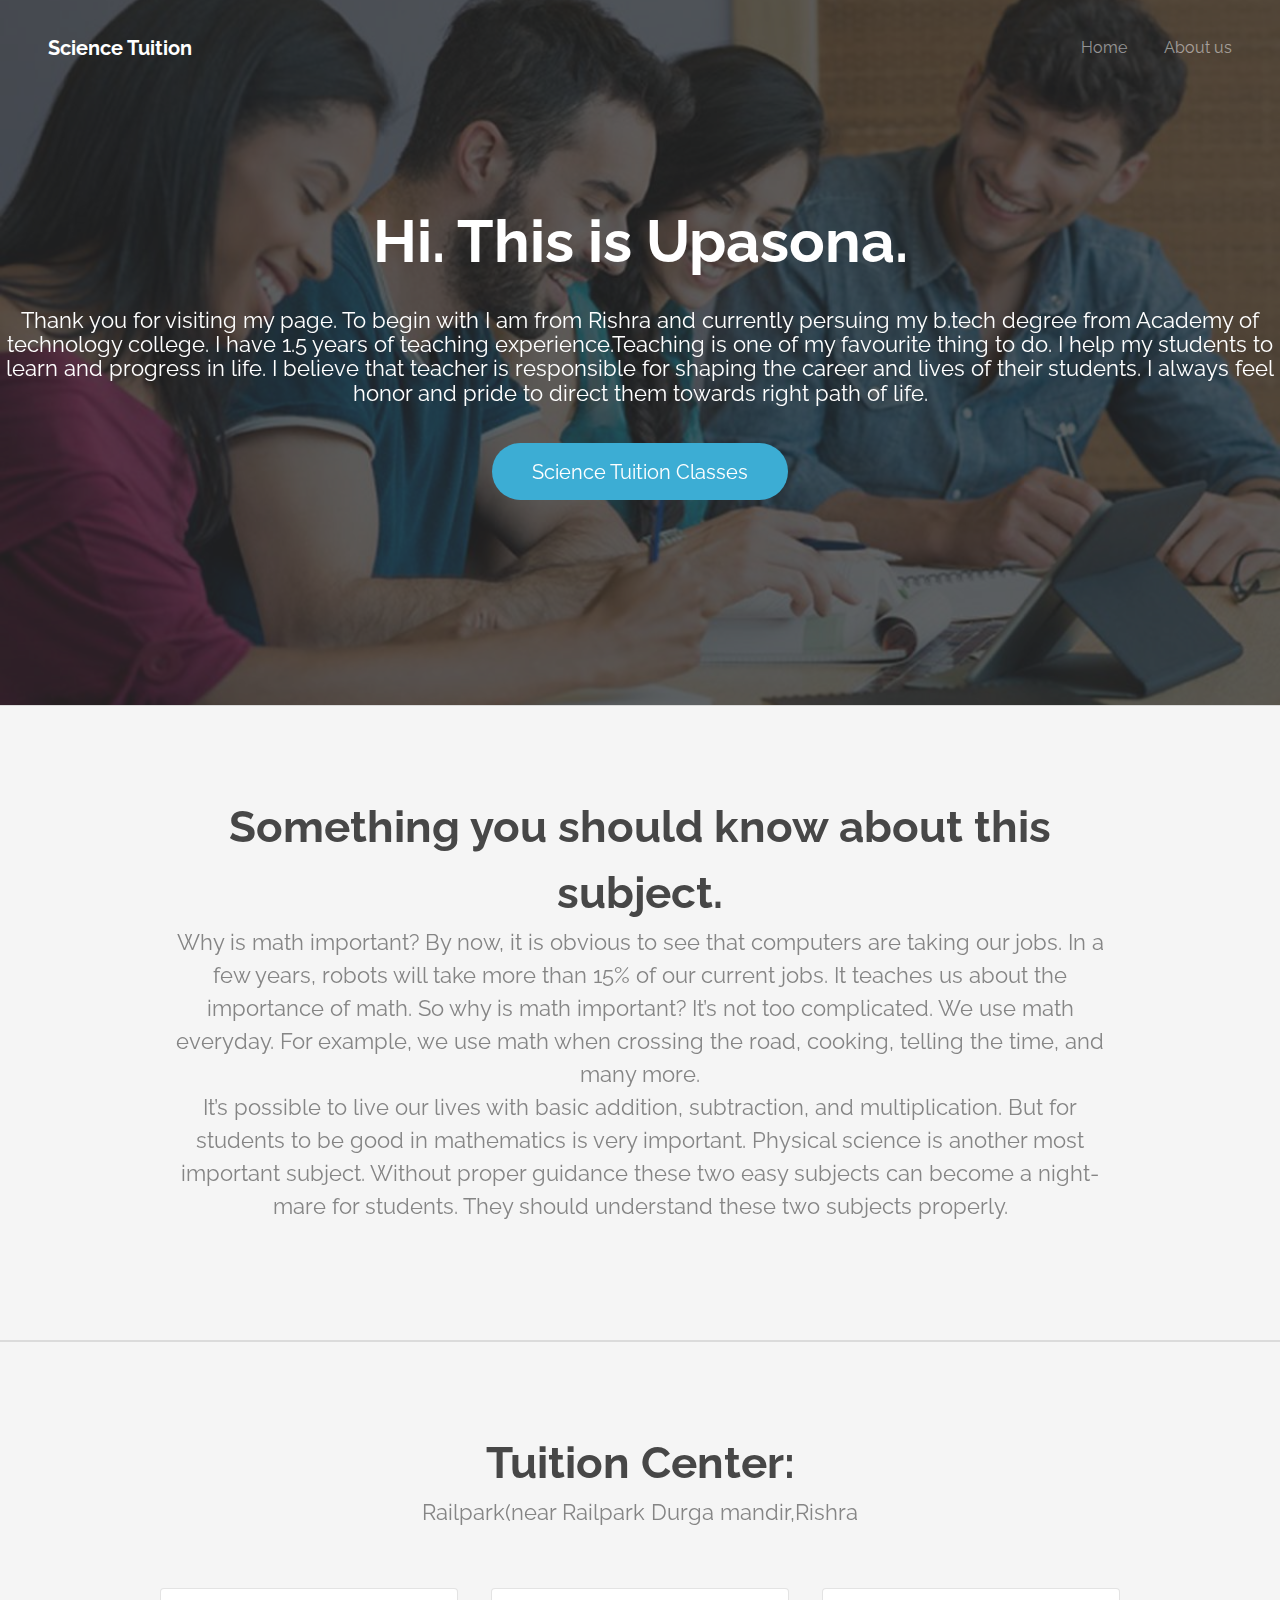
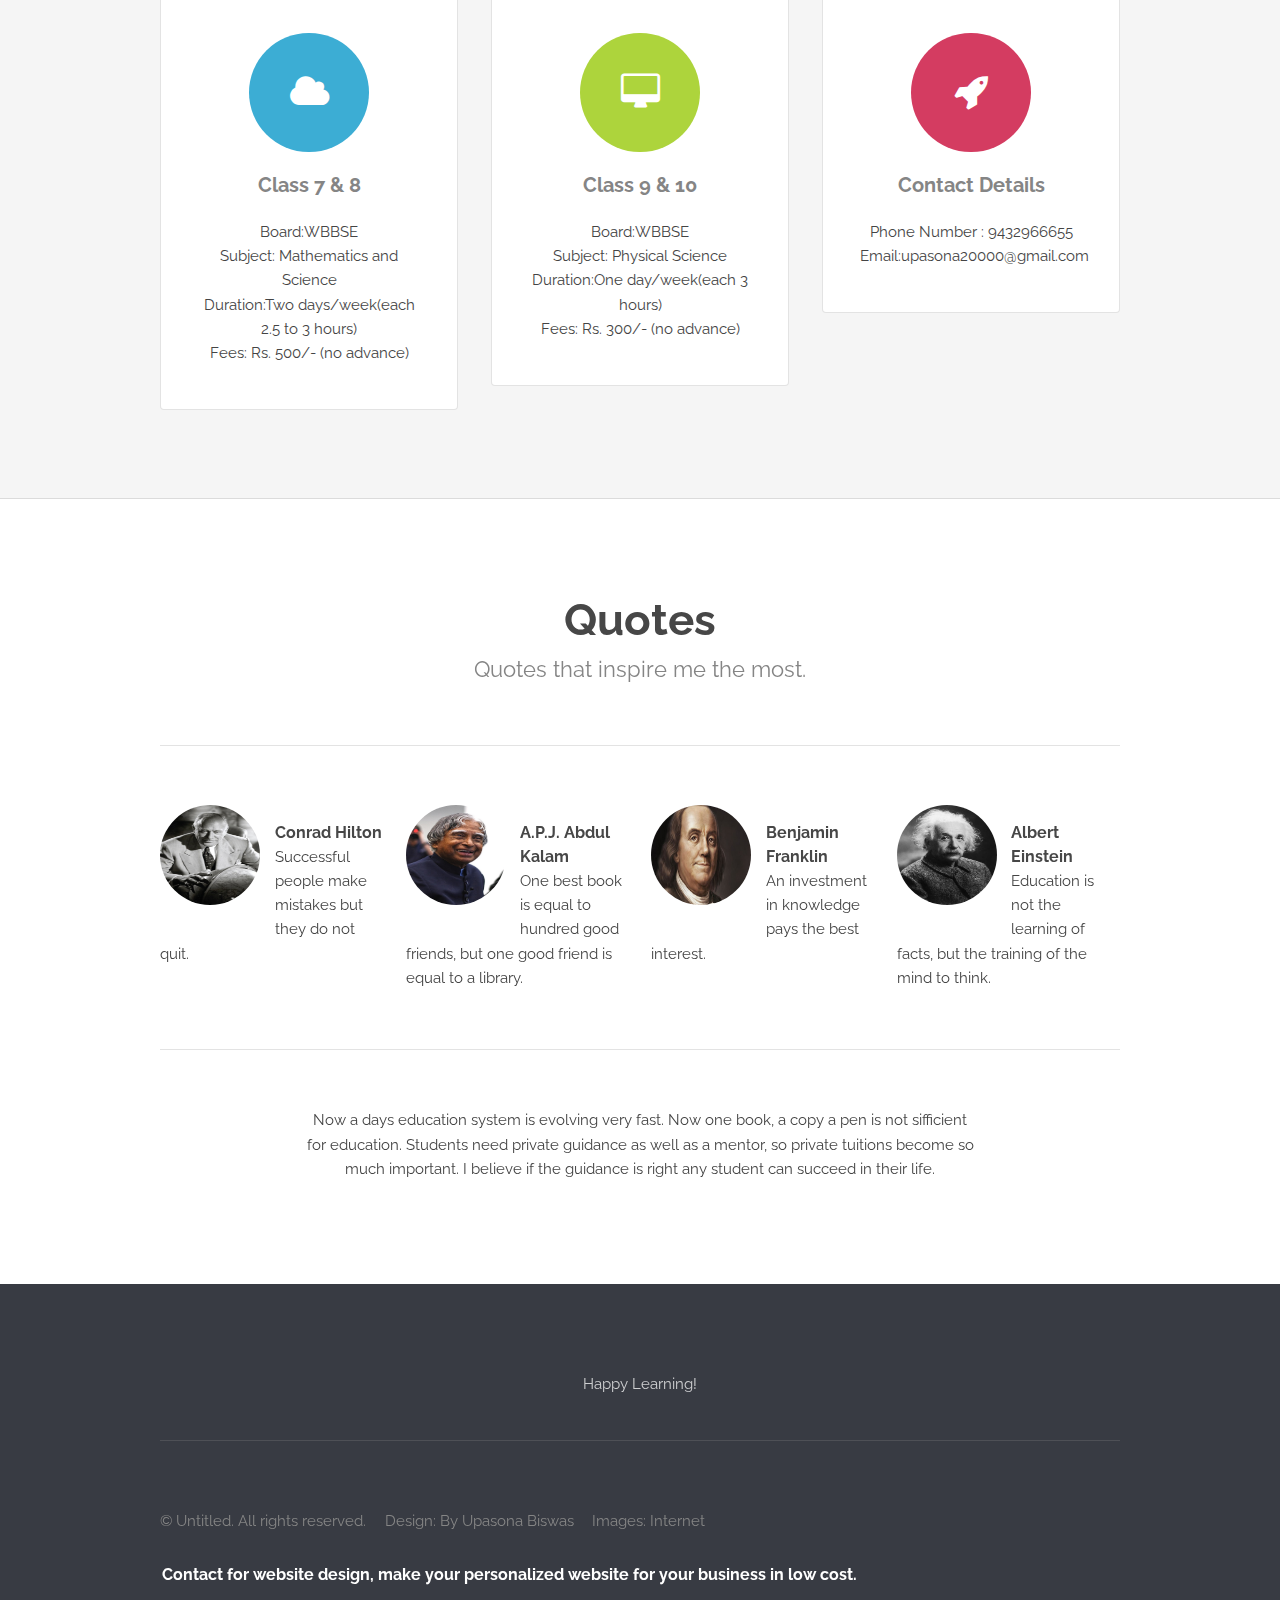
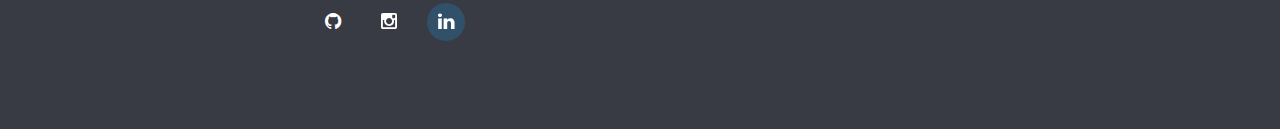
<file: mytuition/index.html>
<!DOCTYPE html>
<html lang="en">
	<head>
		<meta charset="UTF-8">
		<title>Index - mytuition</title>
		<meta http-equiv="content-type" content="text/html; charset=utf-8" />
		<meta name="description" content="" />
		<meta name="keywords" content="" />
		<!--[if lte IE 8]><script src="js/html5shiv.js"></script><![endif]-->
		<script src="js/jquery.min.js"></script>
		<script src="js/skel.min.js"></script>
		<script src="js/skel-layers.min.js"></script>
		<script src="js/init.js"></script>
		<noscript>
			<link rel="stylesheet" href="css/skel.css" />
			<link rel="stylesheet" href="css/style.css" />
			<link rel="stylesheet" href="css/style-xlarge.css" />
		</noscript>
	</head>
	<body class="landing">

		<!-- Header -->
			<header id="header">
				<h1><a href="index.html">Science Tuition</a></h1>
				<nav id="nav">
					<ul>
						<li><a href="index.html">Home</a></li>
						<li><a href="generic.html">About us</a></li>
					</ul>
				</nav>
			</header>

		<!-- Banner -->
			<section id="banner">
				<h2>Hi. This is Upasona.</h2>
				<p> Thank you for visiting my page. To begin with I am from Rishra and currently persuing my b.tech degree from Academy of technology college. I have 1.5 years of teaching experience.Teaching is one of my favourite thing to do. I help my students to learn and progress in life. I believe that teacher is responsible for shaping the career and lives of their students. I always feel honor and pride to direct them towards right path of life.</p>
				<ul class="actions">
					<li>
						<a href="#" class="button big">Science Tuition Classes</a>
					</li>
				</ul>
			</section>


			<section id="one" class="wrapper style1 special">
				<div class="container">
					<header class="major">
						<h2>Something you should know about this subject.</h2>
						<p>Why is math important? By now, it is obvious to see that computers are taking our jobs. In a few years, robots will take more than 15% of our current jobs. It teaches us about the importance of math. So why is math important? It’s not too complicated. We use math everyday. For example, we use math when crossing the road, cooking, telling the time, and many more.<br>It’s possible to live our lives with basic addition, subtraction, and multiplication. But for students to be good in mathematics is very important. Physical science is another most important subject. Without proper guidance these two easy subjects can become a night-mare for students. They should understand these two subjects properly.</p>
					</header>
				</div>
			</section>

		<!-- One -->


			<section id="one" class="wrapper style1 special">
				<div class="container">
					<header class="major">
						<h2>Tuition Center:</h2>
						<p> Railpark(near Railpark Durga mandir,Rishra </p>
					</header>
					<div class="row 150%">
						<div class="4u 12u$(medium)">
							<section class="box">
								<i class="icon big rounded color1 fa-cloud"></i>
								<h3>Class 7 & 8</h3>
								<p>Board:WBBSE<br>Subject: Mathematics and Science<br>Duration:Two days/week(each 2.5 to 3 hours)<br> Fees: Rs. 500/- (no advance)</p>
							</section>
						</div>
						<div class="4u 12u$(medium)">
							<section class="box">
								<i class="icon big rounded color9 fa-desktop"></i>
								<h3>Class 9 & 10</h3>
								<p>Board:WBBSE<br>Subject: Physical Science<br>Duration:One day/week(each 3 hours)<br> Fees: Rs. 300/- (no advance)</p>
							</section>
						</div>
						<div class="4u$ 12u$(medium)">
							<section class="box">
								<i class="icon big rounded color6 fa-rocket"></i>
								<h3>Contact Details</h3>
								<p>Phone Number : 9432966655<br>Email:upasona20000@gmail.com</p>
							</section>
						</div>
					</div>
				</div>
			</section>

		<!-- Two -->
			<section id="two" class="wrapper style2 special">
				<div class="container">
					<header class="major">
						<h2>Quotes</h2>
						<p>Quotes that inspire me the most.</p>
					</header>
					<section class="profiles">
						<div class="row">
							<section class="3u 6u(medium) 12u$(xsmall) profile">
								<img src="images/profile_placeholder1.jpg" height="100" width="100" alt="" />
								<h4>Conrad Hilton</h4>
								<p>Successful people make mistakes but they do not quit.</p>
							</section>
							<section class="3u 6u$(medium) 12u$(xsmall) profile">
								<img src="images/profile_placeholder2.jpg" height="100" width="100" alt="" />
								<h4>A.P.J. Abdul Kalam</h4>
								<p>One best book is equal to hundred good friends, but one good friend is equal to a library.</p>
							</section>
							<section class="3u 6u(medium) 12u$(xsmall) profile">
								<img src="images/profile_placeholder3.jpg" height="100" width="100" alt="" />
								<h4>Benjamin Franklin</h4>
								<p>An investment in knowledge pays the best interest.</p>
							</section>
							<section class="3u$ 6u$(medium) 12u$(xsmall) profile">
								<img src="images/profile_placeholder4.jpg" height="100" width="100" alt="" />
								<h4>Albert Einstein</h4>
								<p>Education is not the learning of facts, but the training of the mind to think.</p>
							</section>
						</div>
					</section>
					<footer>
						<p>Now a days education system is evolving very fast. Now one book, a copy a pen is not sifficient for education. Students need private guidance as well as a mentor, so private tuitions become so much important. I believe if the guidance is right any student can succeed in their life.</p>
					</footer>
				</div>
			</section>

		<!-- Three 
			<section id="three" class="wrapper style3 special">
				<div class="container">
					<header class="major">
						<h2>Consectetur adipisicing elit</h2>
						<p>Lorem ipsum dolor sit amet. Delectus consequatur, similique quia!</p>
					</header>
				</div>
				<div class="container 50%">
					<form action="#" method="post">
						<div class="row uniform">
							<div class="6u 12u$(small)">
								<input name="name" id="name" value="" placeholder="Name" type="text">
							</div>
							<div class="6u$ 12u$(small)">
								<input name="email" id="email" value="" placeholder="Email" type="email">
							</div>
							<div class="12u$">
								<textarea name="message" id="message" placeholder="Message" rows="6"></textarea>
							</div>
							<div class="12u$">
								<ul class="actions">
									<li><input value="Send Message" class="special big" type="submit"></li>
								</ul>
							</div>
						</div>
					</form>
				</div>
			</section> -->

		<!-- Footer -->
			<footer id="footer">
				<div class="container">
					<section class="links">
						<p style="text-align: center;">Happy Learning!</p>
					<!--	<div class="row">
							<section class="3u 6u(medium) 12u$(small)">
								<h3>Lorem ipsum dolor</h3>
								<ul class="unstyled">
									<li><a href="#">Lorem ipsum dolor sit</a></li>
									<li><a href="#">Nesciunt itaque, alias possimus</a></li>
									<li><a href="#">Optio rerum beatae autem</a></li>
									<li><a href="#">Nostrum nemo dolorum facilis</a></li>
									<li><a href="#">Quo fugit dolor totam</a></li>
								</ul>
							</section>
							<section class="3u 6u$(medium) 12u$(small)">
								<h3>Culpa quia, nesciunt</h3>
								<ul class="unstyled">
									<li><a href="#">Lorem ipsum dolor sit</a></li>
									<li><a href="#">Reiciendis dicta laboriosam enim</a></li>
									<li><a href="#">Corporis, non aut rerum</a></li>
									<li><a href="#">Laboriosam nulla voluptas, harum</a></li>
									<li><a href="#">Facere eligendi, inventore dolor</a></li>
								</ul>
							</section>
							<section class="3u 6u(medium) 12u$(small)">
								<h3>Neque, dolore, facere</h3>
								<ul class="unstyled">
									<li><a href="#">Lorem ipsum dolor sit</a></li>
									<li><a href="#">Distinctio, inventore quidem nesciunt</a></li>
									<li><a href="#">Explicabo inventore itaque autem</a></li>
									<li><a href="#">Aperiam harum, sint quibusdam</a></li>
									<li><a href="#">Labore excepturi assumenda</a></li>
								</ul>
							</section>
							<section class="3u$ 6u$(medium) 12u$(small)">
								<h3>Illum, tempori, saepe</h3>
								<ul class="unstyled">
									<li><a href="#">Lorem ipsum dolor sit</a></li>
									<li><a href="#">Recusandae, culpa necessita nam</a></li>
									<li><a href="#">Cupiditate, debitis adipisci blandi</a></li>
									<li><a href="#">Tempore nam, enim quia</a></li>
									<li><a href="#">Explicabo molestiae dolor labore</a></li>
								</ul>
							</section>
						</div>  -->
					</section>
					<div class="row">
						<div class="8u 12u$(medium)">
							<ul class="copyright">
								<li>&copy; Untitled. All rights reserved. </li>
								<li>Design: By Upasona Biswas</li>
								<li>Images: Internet</li>
							</ul>
						</div>
						<h4>Contact for website design, make your personalized website for your business in low cost.</h4>
						<div class="4u$ 12u$(medium)">
							<ul class="icons">
								<li>
									<a class="icon rounded fa-github" href="https://www.github.com/upasona20000/"><span class="label">Github</span></a>
								</li>
								<li>
									<a class="icon rounded fa-instagram" href="https://www.instagram.com/itz_upasona/"><span class="label">Instagram</span></a>
								</li>
								<li>
									<a class="icon rounded fa-linkedin"><span class="label">LinkedIn</span></a>
								</li>
							</ul>
						</div>
					</div>
				</div>
			</footer>

	</body>
</html>
</file>
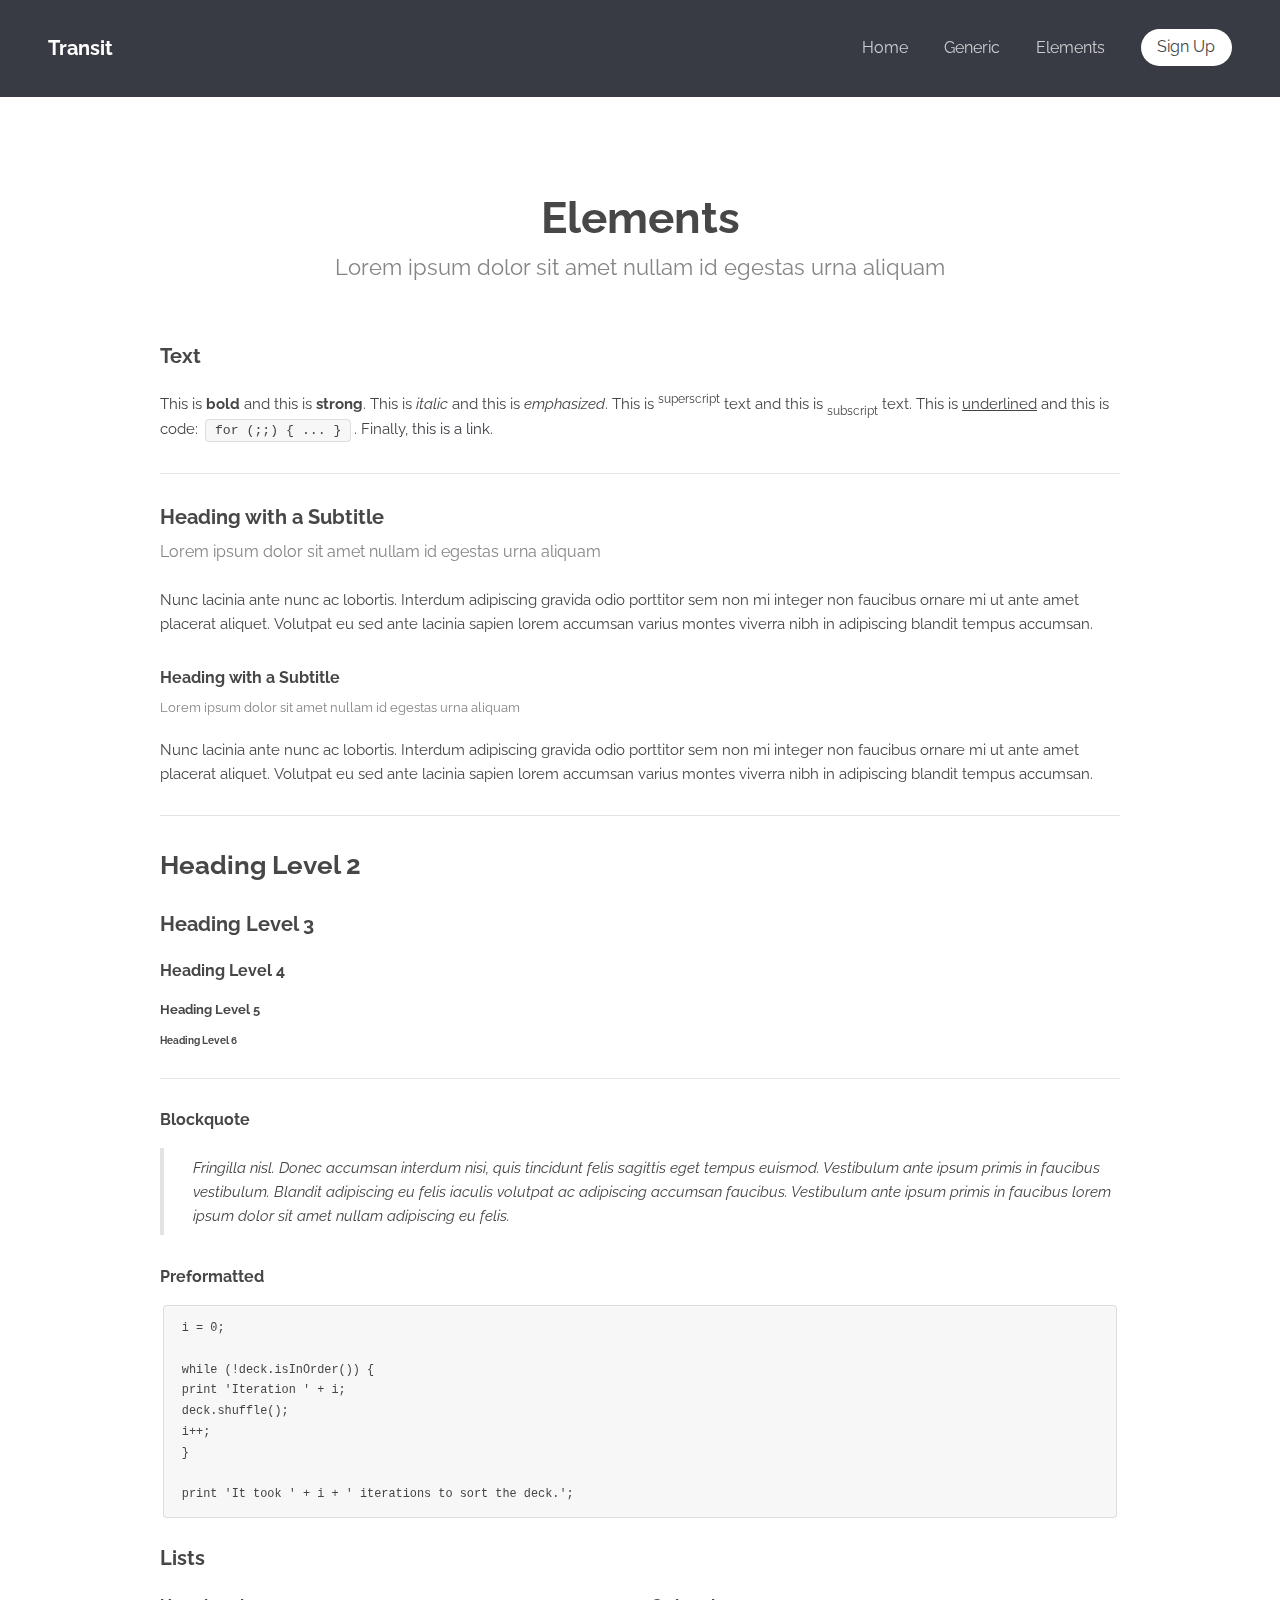
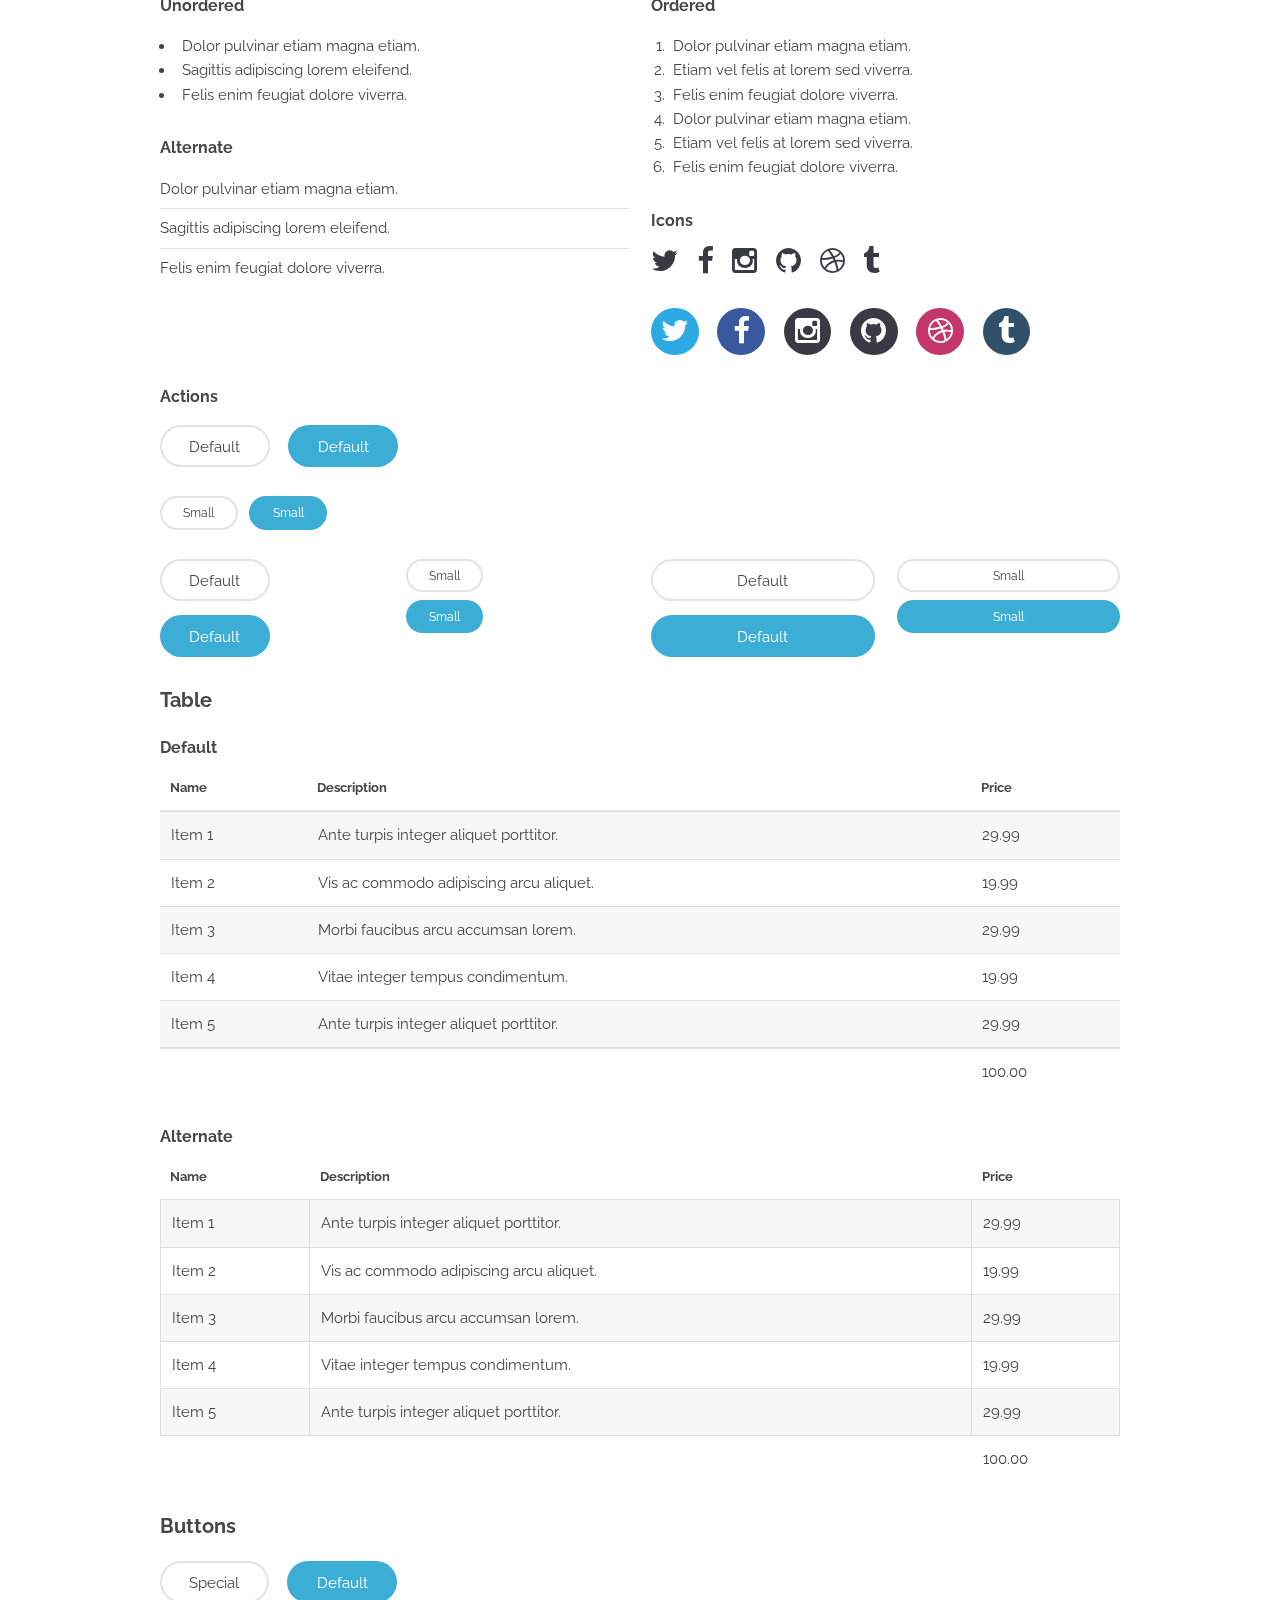
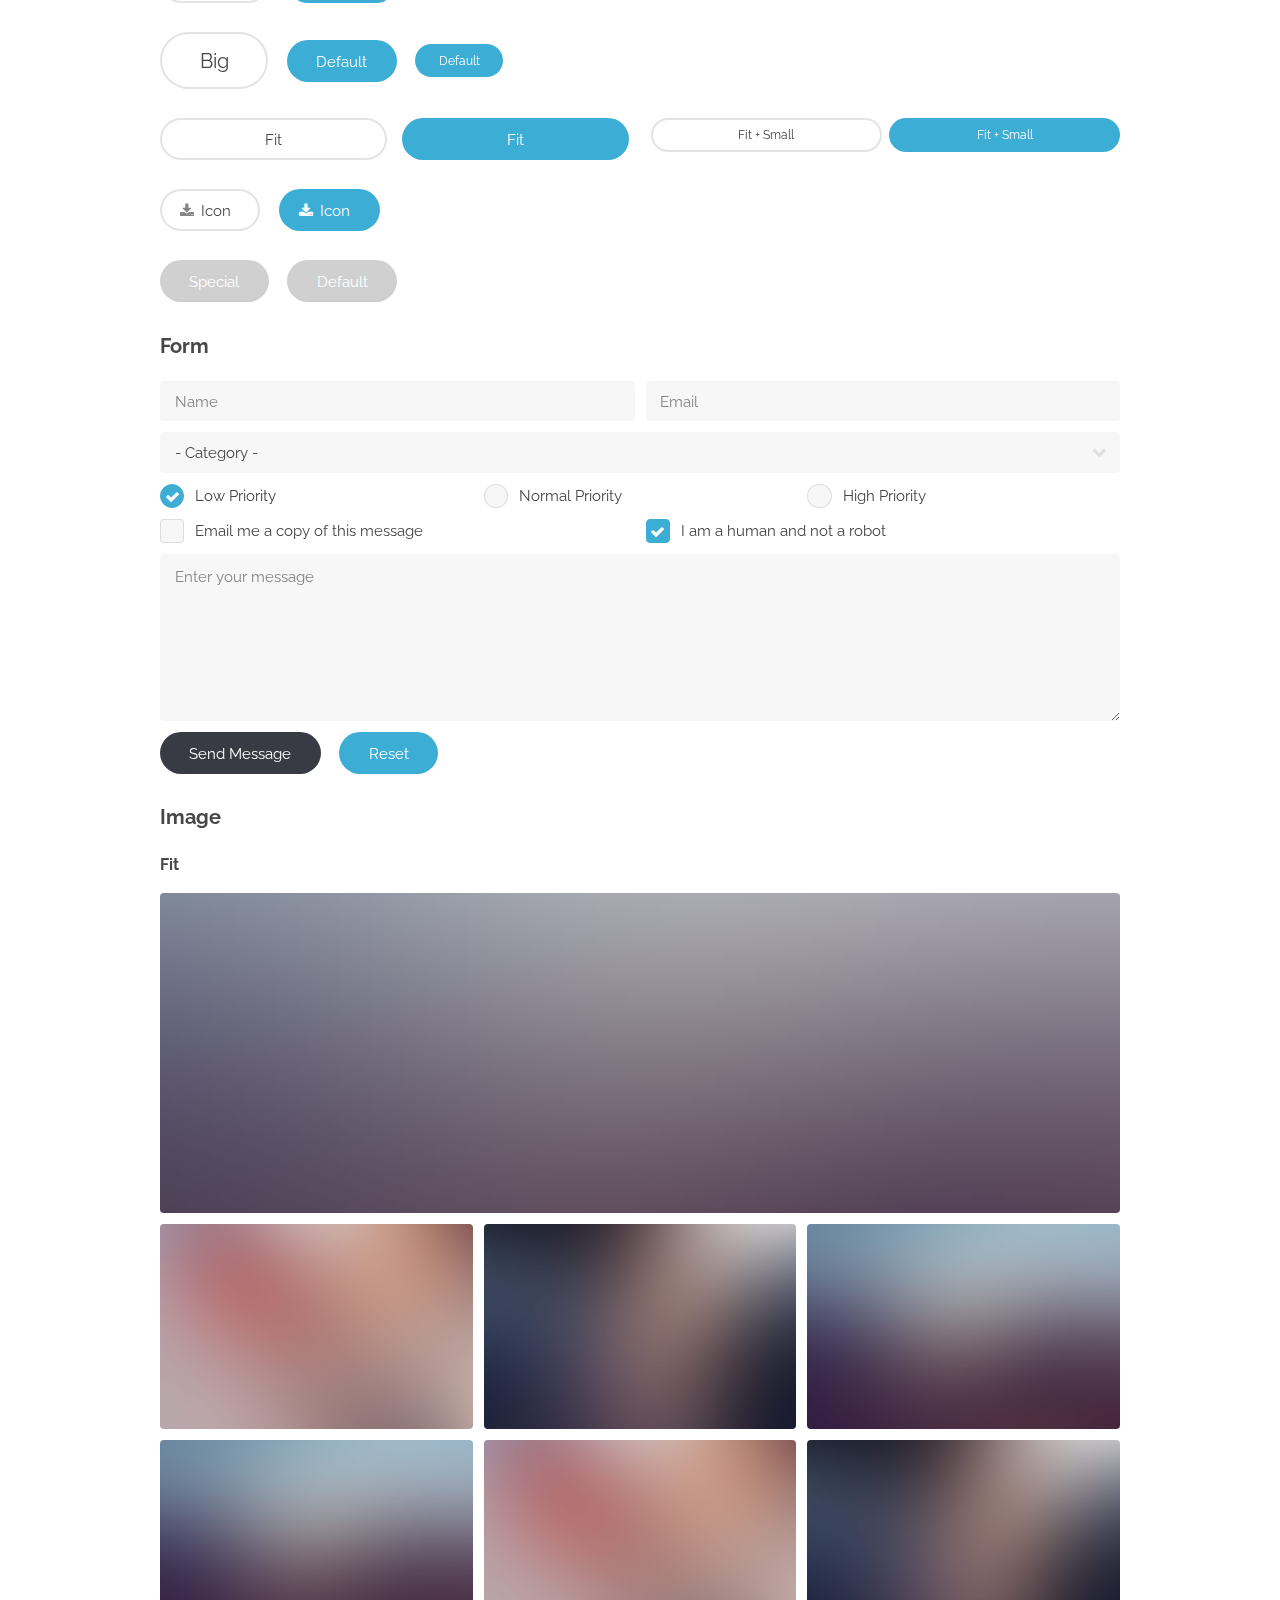
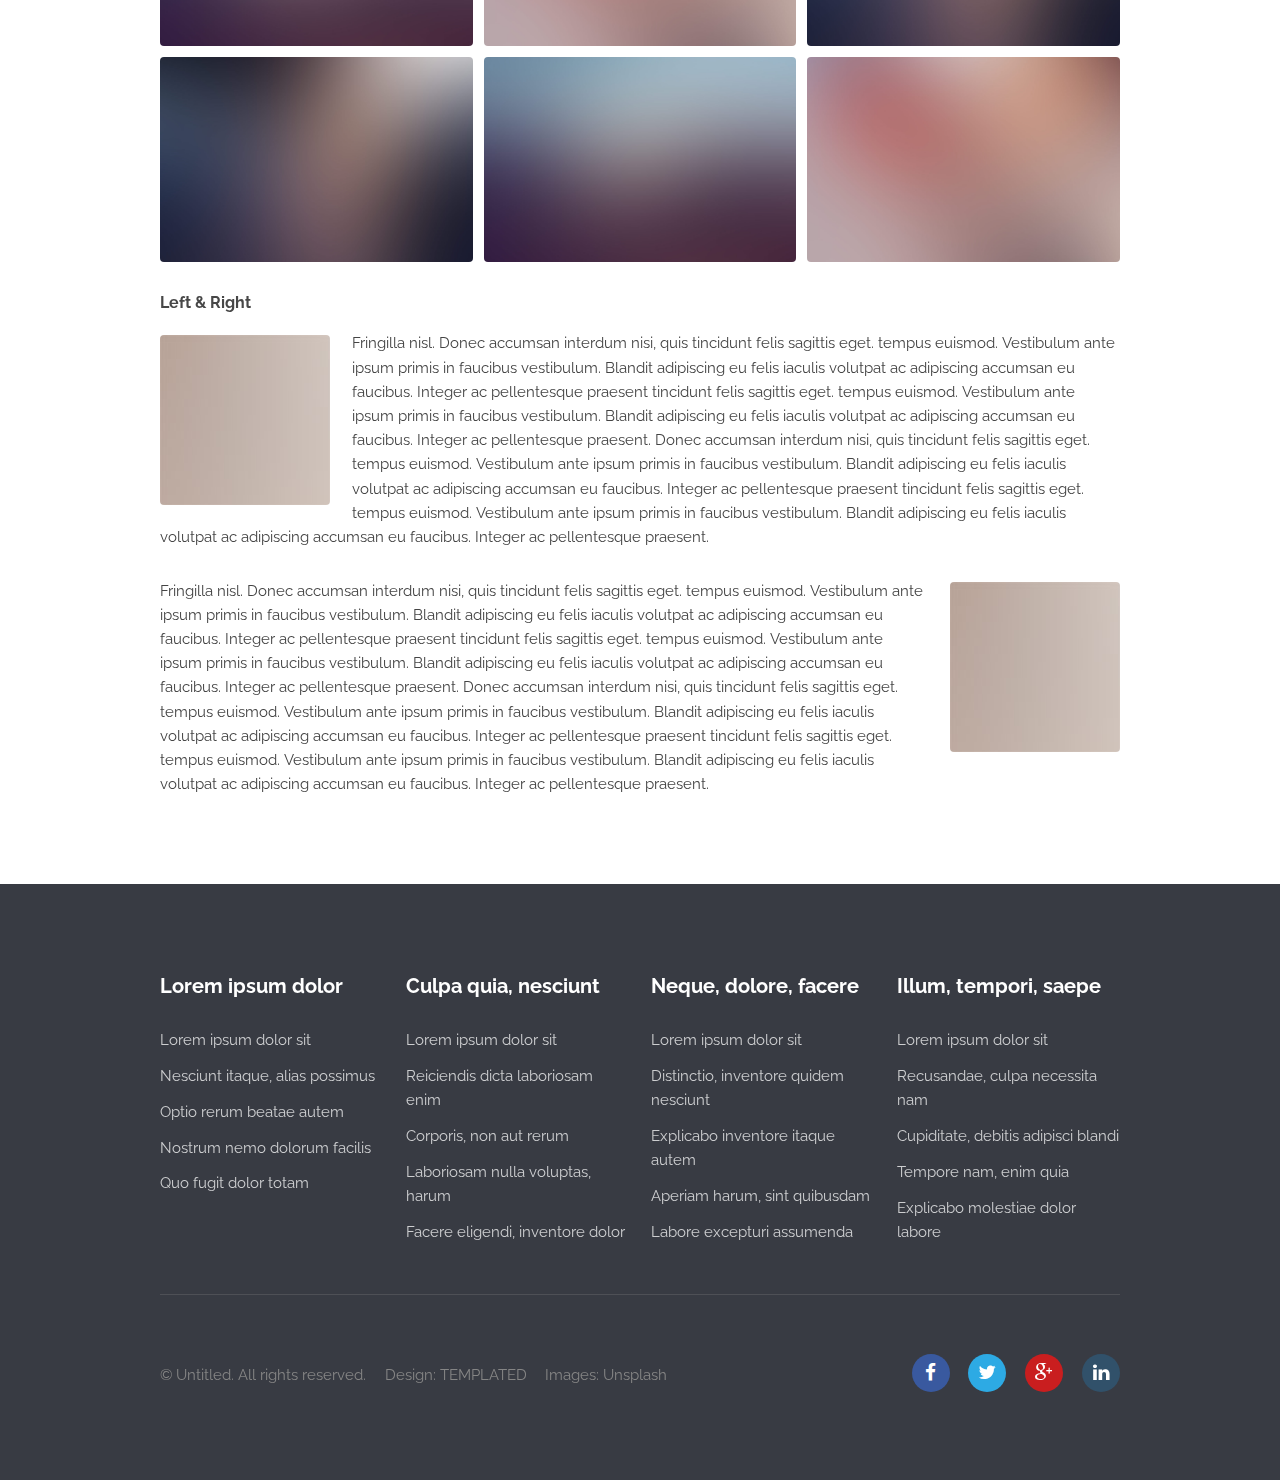
<file: mytuition/elements.html>
<!DOCTYPE html>
<!--
	Transit by TEMPLATED
	templated.co @templatedco
	Released for free under the Creative Commons Attribution 3.0 license (templated.co/license)
-->
<html lang="en">
	<head>
		<meta charset="UTF-8">
		<title>Elements - Transit by TEMPLATED</title>
		<meta http-equiv="content-type" content="text/html; charset=utf-8" />
		<meta name="description" content="" />
		<meta name="keywords" content="" />
		<!--[if lte IE 8]><script src="js/html5shiv.js"></script><![endif]-->
		<script src="js/jquery.min.js"></script>
		<script src="js/skel.min.js"></script>
		<script src="js/skel-layers.min.js"></script>
		<script src="js/init.js"></script>
		<noscript>
			<link rel="stylesheet" href="css/skel.css" />
			<link rel="stylesheet" href="css/style.css" />
			<link rel="stylesheet" href="css/style-xlarge.css" />
		</noscript>
	</head>
	<body>

		<!-- Header -->
			<header id="header">
				<h1><a href="index.html">Transit</a></h1>
				<nav id="nav">
					<ul>
						<li><a href="index.html">Home</a></li>
						<li><a href="generic.html">Generic</a></li>
						<li><a href="elements.html">Elements</a></li>
						<li><a href="#" class="button special">Sign Up</a></li>
					</ul>
				</nav>
			</header>

		<!-- Main -->
			<section id="main" class="wrapper">
				<div class="container">

					<header class="major">
						<h2>Elements</h2>
						<p>Lorem ipsum dolor sit amet nullam id egestas urna aliquam</p>
					</header>

					<!-- Text -->
						<section>
							<h3>Text</h3>
							<p>This is <b>bold</b> and this is <strong>strong</strong>. This is <i>italic</i> and this is <em>emphasized</em>.
							This is <sup>superscript</sup> text and this is <sub>subscript</sub> text.
							This is <u>underlined</u> and this is code: <code>for (;;) { ... }</code>. Finally, <a href="#">this is a link</a>.</p>

							<hr />

							<header>
								<h3>Heading with a Subtitle</h3>
								<p>Lorem ipsum dolor sit amet nullam id egestas urna aliquam</p>
							</header>
							<p>Nunc lacinia ante nunc ac lobortis. Interdum adipiscing gravida odio porttitor sem non mi integer non faucibus ornare mi ut ante amet placerat aliquet. Volutpat eu sed ante lacinia sapien lorem accumsan varius montes viverra nibh in adipiscing blandit tempus accumsan.</p>
							<header>
								<h4>Heading with a Subtitle</h4>
								<p>Lorem ipsum dolor sit amet nullam id egestas urna aliquam</p>
							</header>
							<p>Nunc lacinia ante nunc ac lobortis. Interdum adipiscing gravida odio porttitor sem non mi integer non faucibus ornare mi ut ante amet placerat aliquet. Volutpat eu sed ante lacinia sapien lorem accumsan varius montes viverra nibh in adipiscing blandit tempus accumsan.</p>

							<hr />

							<h2>Heading Level 2</h2>
							<h3>Heading Level 3</h3>
							<h4>Heading Level 4</h4>
							<h5>Heading Level 5</h5>
							<h6>Heading Level 6</h6>

							<hr />

							<h4>Blockquote</h4>
							<blockquote>Fringilla nisl. Donec accumsan interdum nisi, quis tincidunt felis sagittis eget tempus euismod. Vestibulum ante ipsum primis in faucibus vestibulum. Blandit adipiscing eu felis iaculis volutpat ac adipiscing accumsan faucibus. Vestibulum ante ipsum primis in faucibus lorem ipsum dolor sit amet nullam adipiscing eu felis.</blockquote>

							<h4>Preformatted</h4>
							<pre><code>i = 0;

while (!deck.isInOrder()) {
print 'Iteration ' + i;
deck.shuffle();
i++;
}

print 'It took ' + i + ' iterations to sort the deck.';</code></pre>
						</section>

					<!-- Lists -->
						<section>
							<h3>Lists</h3>
							<div class="row">
								<div class="6u 12u(3)">

									<h4>Unordered</h4>
									<ul>
										<li>Dolor pulvinar etiam magna etiam.</li>
										<li>Sagittis adipiscing lorem eleifend.</li>
										<li>Felis enim feugiat dolore viverra.</li>
									</ul>

									<h4>Alternate</h4>
									<ul class="alt">
										<li>Dolor pulvinar etiam magna etiam.</li>
										<li>Sagittis adipiscing lorem eleifend.</li>
										<li>Felis enim feugiat dolore viverra.</li>
									</ul>

								</div>
								<div class="6u 12u(3)">

									<h4>Ordered</h4>
									<ol>
										<li>Dolor pulvinar etiam magna etiam.</li>
										<li>Etiam vel felis at lorem sed viverra.</li>
										<li>Felis enim feugiat dolore viverra.</li>
										<li>Dolor pulvinar etiam magna etiam.</li>
										<li>Etiam vel felis at lorem sed viverra.</li>
										<li>Felis enim feugiat dolore viverra.</li>
									</ol>

									<h4>Icons</h4>
									<ul class="icons">
										<li><a href="#" class="icon fa-twitter"><span class="label">Twitter</span></a></li>
										<li><a href="#" class="icon fa-facebook"><span class="label">Facebook</span></a></li>
										<li><a href="#" class="icon fa-instagram"><span class="label">Instagram</span></a></li>
										<li><a href="#" class="icon fa-github"><span class="label">Github</span></a></li>
										<li><a href="#" class="icon fa-dribbble"><span class="label">Dribbble</span></a></li>
										<li><a href="#" class="icon fa-tumblr"><span class="label">Tumblr</span></a></li>
									</ul>
									<ul class="icons">
										<li><a href="#" class="icon rounded fa-twitter"><span class="label">Twitter</span></a></li>
										<li><a href="#" class="icon rounded fa-facebook"><span class="label">Facebook</span></a></li>
										<li><a href="#" class="icon rounded fa-instagram"><span class="label">Instagram</span></a></li>
										<li><a href="#" class="icon rounded fa-github"><span class="label">Github</span></a></li>
										<li><a href="#" class="icon rounded fa-dribbble"><span class="label">Dribbble</span></a></li>
										<li><a href="#" class="icon rounded fa-tumblr"><span class="label">Tumblr</span></a></li>
									</ul>

								</div>
							</div>

							<h4>Actions</h4>
							<ul class="actions">
								<li><a href="#" class="button alt">Default</a></li>
								<li><a href="#" class="button">Default</a></li>
							</ul>
							<ul class="actions small">
								<li><a href="#" class="button alt small">Small</a></li>
								<li><a href="#" class="button small">Small</a></li>
							</ul>
							<div class="row">
								<div class="3u 6u(2) 12u$(3)">
									<ul class="actions vertical">
										<li><a href="#" class="button alt">Default</a></li>
										<li><a href="#" class="button">Default</a></li>
									</ul>
								</div>
								<div class="3u 6u$(2) 12u$(3)">
									<ul class="actions vertical small">
										<li><a href="#" class="button alt small">Small</a></li>
										<li><a href="#" class="button small">Small</a></li>
									</ul>
								</div>
								<div class="3u 6u(2) 12u$(3)">
									<ul class="actions vertical">
										<li><a href="#" class="button alt fit">Default</a></li>
										<li><a href="#" class="button fit">Default</a></li>
									</ul>
								</div>
								<div class="3u 6u$(2) 12u$(3)">
									<ul class="actions vertical small">
										<li><a href="#" class="button alt small fit">Small</a></li>
										<li><a href="#" class="button small fit">Small</a></li>
									</ul>
								</div>
							</div>
						</section>

					<!-- Table -->
						<section>
							<h3>Table</h3>
							<h4>Default</h4>
							<div class="table-wrapper">
								<table>
									<thead>
										<tr>
											<th>Name</th>
											<th>Description</th>
											<th>Price</th>
										</tr>
									</thead>
									<tbody>
										<tr>
											<td>Item 1</td>
											<td>Ante turpis integer aliquet porttitor.</td>
											<td>29.99</td>
										</tr>
										<tr>
											<td>Item 2</td>
											<td>Vis ac commodo adipiscing arcu aliquet.</td>
											<td>19.99</td>
										</tr>
										<tr>
											<td>Item 3</td>
											<td> Morbi faucibus arcu accumsan lorem.</td>
											<td>29.99</td>
										</tr>
										<tr>
											<td>Item 4</td>
											<td>Vitae integer tempus condimentum.</td>
											<td>19.99</td>
										</tr>
										<tr>
											<td>Item 5</td>
											<td>Ante turpis integer aliquet porttitor.</td>
											<td>29.99</td>
										</tr>
									</tbody>
									<tfoot>
										<tr>
											<td colspan="2"></td>
											<td>100.00</td>
										</tr>
									</tfoot>
								</table>
							</div>
							<h4>Alternate</h4>
							<div class="table-wrapper">
								<table class="alt">
									<thead>
										<tr>
											<th>Name</th>
											<th>Description</th>
											<th>Price</th>
										</tr>
									</thead>
									<tbody>
										<tr>
											<td>Item 1</td>
											<td>Ante turpis integer aliquet porttitor.</td>
											<td>29.99</td>
										</tr>
										<tr>
											<td>Item 2</td>
											<td>Vis ac commodo adipiscing arcu aliquet.</td>
											<td>19.99</td>
										</tr>
										<tr>
											<td>Item 3</td>
											<td> Morbi faucibus arcu accumsan lorem.</td>
											<td>29.99</td>
										</tr>
										<tr>
											<td>Item 4</td>
											<td>Vitae integer tempus condimentum.</td>
											<td>19.99</td>
										</tr>
										<tr>
											<td>Item 5</td>
											<td>Ante turpis integer aliquet porttitor.</td>
											<td>29.99</td>
										</tr>
									</tbody>
									<tfoot>
										<tr>
											<td colspan="2"></td>
											<td>100.00</td>
										</tr>
									</tfoot>
								</table>
							</div>
						</section>

					<!-- Buttons -->
						<section>
							<h3>Buttons</h3>
							<ul class="actions">
								<li><a href="#" class="button alt">Special</a></li>
								<li><a href="#" class="button">Default</a></li>
							</ul>
							<ul class="actions">
								<li><a href="#" class="button alt big">Big</a></li>
								<li><a href="#" class="button">Default</a></li>
								<li><a href="#" class="button small">Default</a></li>
							</ul>
							<div class="row">
								<div class="6u 12u$(3)">
									<ul class="actions fit">
										<li><a href="#" class="button alt fit">Fit</a></li>
										<li><a href="#" class="button fit">Fit</a></li>
									</ul>
								</div>
								<div class="6u$ 12u$(3)">
									<ul class="actions fit small">
										<li><a href="#" class="button alt fit small">Fit + Small</a></li>
										<li><a href="#" class="button fit small">Fit + Small</a></li>
									</ul>
								</div>
							</div>
							<ul class="actions">
								<li><a href="#" class="button alt icon fa-download">Icon</a></li>
								<li><a href="#" class="button icon fa-download">Icon</a></li>
							</ul>
							<ul class="actions">
								<li><span class="button alt disabled">Special</span></li>
								<li><span class="button disabled">Default</span></li>
							</ul>
						</section>

					<!-- Form -->
						<section>
							<h3>Form</h3>
							<form method="post" action="#">
								<div class="row uniform 50%">
									<div class="6u 12u$(4)">
										<input type="text" name="name" id="name" value="" placeholder="Name" />
									</div>
									<div class="6u$ 12u$(4)">
										<input type="email" name="email" id="email" value="" placeholder="Email" />
									</div>
									<div class="12u$">
										<div class="select-wrapper">
											<select name="category" id="category">
												<option value="">- Category -</option>
												<option value="1">Manufacturing</option>
												<option value="1">Shipping</option>
												<option value="1">Administration</option>
												<option value="1">Human Resources</option>
											</select>
										</div>
									</div>
									<div class="4u 12u$(3)">
										<input type="radio" id="priority-low" name="priority" checked>
										<label for="priority-low">Low Priority</label>
									</div>
									<div class="4u 12u$(3)">
										<input type="radio" id="priority-normal" name="priority">
										<label for="priority-normal">Normal Priority</label>
									</div>
									<div class="4u$ 12u$(3)">
										<input type="radio" id="priority-high" name="priority">
										<label for="priority-high">High Priority</label>
									</div>
									<div class="6u 12u$(3)">
										<input type="checkbox" id="copy" name="copy">
										<label for="copy">Email me a copy of this message</label>
									</div>
									<div class="6u$ 12u$(3)">
										<input type="checkbox" id="human" name="human" checked>
										<label for="human">I am a human and not a robot</label>
									</div>
									<div class="12u$">
										<textarea name="message" id="message" placeholder="Enter your message" rows="6"></textarea>
									</div>
									<div class="12u$">
										<ul class="actions">
											<li><input type="submit" value="Send Message" class="special" /></li>
											<li><input type="reset" value="Reset" /></li>
										</ul>
									</div>
								</div>
							</form>
						</section>

					<!-- Image -->
						<section>
							<h3>Image</h3>
							<h4>Fit</h4>
							<div class="box alt">
								<div class="row 50% uniform">
									<div class="12u$"><span class="image fit"><img src="images/pic07.jpg" alt="" /></span></div>
									<div class="4u"><span class="image fit"><img src="images/pic02.jpg" alt="" /></span></div>
									<div class="4u"><span class="image fit"><img src="images/pic03.jpg" alt="" /></span></div>
									<div class="4u$"><span class="image fit"><img src="images/pic04.jpg" alt="" /></span></div>
									<div class="4u"><span class="image fit"><img src="images/pic04.jpg" alt="" /></span></div>
									<div class="4u"><span class="image fit"><img src="images/pic02.jpg" alt="" /></span></div>
									<div class="4u$"><span class="image fit"><img src="images/pic03.jpg" alt="" /></span></div>
									<div class="4u"><span class="image fit"><img src="images/pic03.jpg" alt="" /></span></div>
									<div class="4u"><span class="image fit"><img src="images/pic04.jpg" alt="" /></span></div>
									<div class="4u$"><span class="image fit"><img src="images/pic02.jpg" alt="" /></span></div>
								</div>
							</div>

							<h4>Left &amp; Right</h4>
							<p><span class="image left"><img src="images/pic08.jpg" alt="" /></span>Fringilla nisl. Donec accumsan interdum nisi, quis tincidunt felis sagittis eget. tempus euismod. Vestibulum ante ipsum primis in faucibus vestibulum. Blandit adipiscing eu felis iaculis volutpat ac adipiscing accumsan eu faucibus. Integer ac pellentesque praesent tincidunt felis sagittis eget. tempus euismod. Vestibulum ante ipsum primis in faucibus vestibulum. Blandit adipiscing eu felis iaculis volutpat ac adipiscing accumsan eu faucibus. Integer ac pellentesque praesent. Donec accumsan interdum nisi, quis tincidunt felis sagittis eget. tempus euismod. Vestibulum ante ipsum primis in faucibus vestibulum. Blandit adipiscing eu felis iaculis volutpat ac adipiscing accumsan eu faucibus. Integer ac pellentesque praesent tincidunt felis sagittis eget. tempus euismod. Vestibulum ante ipsum primis in faucibus vestibulum. Blandit adipiscing eu felis iaculis volutpat ac adipiscing accumsan eu faucibus. Integer ac pellentesque praesent.</p>
							<p><span class="image right"><img src="images/pic08.jpg" alt="" /></span>Fringilla nisl. Donec accumsan interdum nisi, quis tincidunt felis sagittis eget. tempus euismod. Vestibulum ante ipsum primis in faucibus vestibulum. Blandit adipiscing eu felis iaculis volutpat ac adipiscing accumsan eu faucibus. Integer ac pellentesque praesent tincidunt felis sagittis eget. tempus euismod. Vestibulum ante ipsum primis in faucibus vestibulum. Blandit adipiscing eu felis iaculis volutpat ac adipiscing accumsan eu faucibus. Integer ac pellentesque praesent. Donec accumsan interdum nisi, quis tincidunt felis sagittis eget. tempus euismod. Vestibulum ante ipsum primis in faucibus vestibulum. Blandit adipiscing eu felis iaculis volutpat ac adipiscing accumsan eu faucibus. Integer ac pellentesque praesent tincidunt felis sagittis eget. tempus euismod. Vestibulum ante ipsum primis in faucibus vestibulum. Blandit adipiscing eu felis iaculis volutpat ac adipiscing accumsan eu faucibus. Integer ac pellentesque praesent.</p>
						</section>

				</div>
			</section>

		<!-- Footer -->
			<footer id="footer">
				<div class="container">
					<section class="links">
						<div class="row">
							<section class="3u 6u(medium) 12u$(small)">
								<h3>Lorem ipsum dolor</h3>
								<ul class="unstyled">
									<li><a href="#">Lorem ipsum dolor sit</a></li>
									<li><a href="#">Nesciunt itaque, alias possimus</a></li>
									<li><a href="#">Optio rerum beatae autem</a></li>
									<li><a href="#">Nostrum nemo dolorum facilis</a></li>
									<li><a href="#">Quo fugit dolor totam</a></li>
								</ul>
							</section>
							<section class="3u 6u$(medium) 12u$(small)">
								<h3>Culpa quia, nesciunt</h3>
								<ul class="unstyled">
									<li><a href="#">Lorem ipsum dolor sit</a></li>
									<li><a href="#">Reiciendis dicta laboriosam enim</a></li>
									<li><a href="#">Corporis, non aut rerum</a></li>
									<li><a href="#">Laboriosam nulla voluptas, harum</a></li>
									<li><a href="#">Facere eligendi, inventore dolor</a></li>
								</ul>
							</section>
							<section class="3u 6u(medium) 12u$(small)">
								<h3>Neque, dolore, facere</h3>
								<ul class="unstyled">
									<li><a href="#">Lorem ipsum dolor sit</a></li>
									<li><a href="#">Distinctio, inventore quidem nesciunt</a></li>
									<li><a href="#">Explicabo inventore itaque autem</a></li>
									<li><a href="#">Aperiam harum, sint quibusdam</a></li>
									<li><a href="#">Labore excepturi assumenda</a></li>
								</ul>
							</section>
							<section class="3u$ 6u$(medium) 12u$(small)">
								<h3>Illum, tempori, saepe</h3>
								<ul class="unstyled">
									<li><a href="#">Lorem ipsum dolor sit</a></li>
									<li><a href="#">Recusandae, culpa necessita nam</a></li>
									<li><a href="#">Cupiditate, debitis adipisci blandi</a></li>
									<li><a href="#">Tempore nam, enim quia</a></li>
									<li><a href="#">Explicabo molestiae dolor labore</a></li>
								</ul>
							</section>
						</div>
					</section>
					<div class="row">
						<div class="8u 12u$(medium)">
							<ul class="copyright">
								<li>&copy; Untitled. All rights reserved.</li>
								<li>Design: <a href="http://templated.co">TEMPLATED</a></li>
								<li>Images: <a href="http://unsplash.com">Unsplash</a></li>
							</ul>
						</div>
						<div class="4u$ 12u$(medium)">
							<ul class="icons">
								<li>
									<a class="icon rounded fa-facebook"><span class="label">Facebook</span></a>
								</li>
								<li>
									<a class="icon rounded fa-twitter"><span class="label">Twitter</span></a>
								</li>
								<li>
									<a class="icon rounded fa-google-plus"><span class="label">Google+</span></a>
								</li>
								<li>
									<a class="icon rounded fa-linkedin"><span class="label">LinkedIn</span></a>
								</li>
							</ul>
						</div>
					</div>
				</div>
			</footer>

	</body>
</html>
</file>
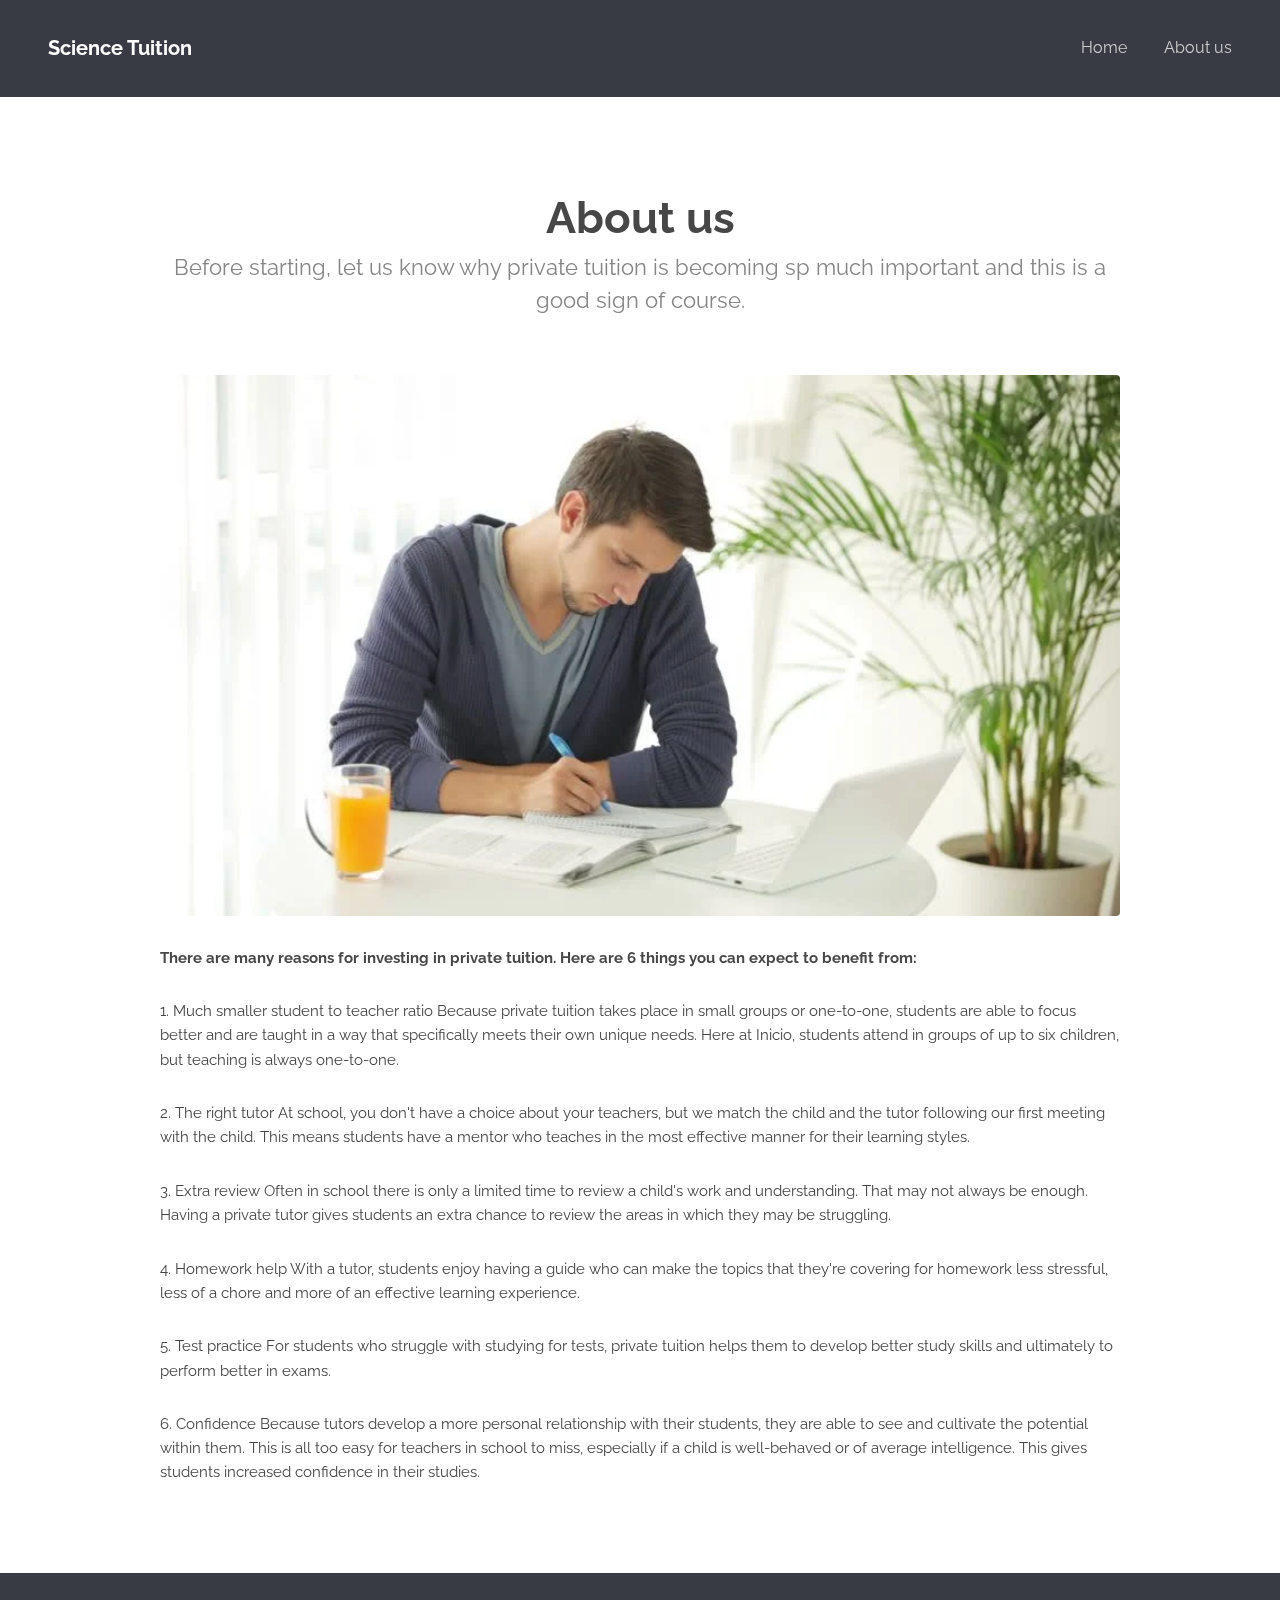
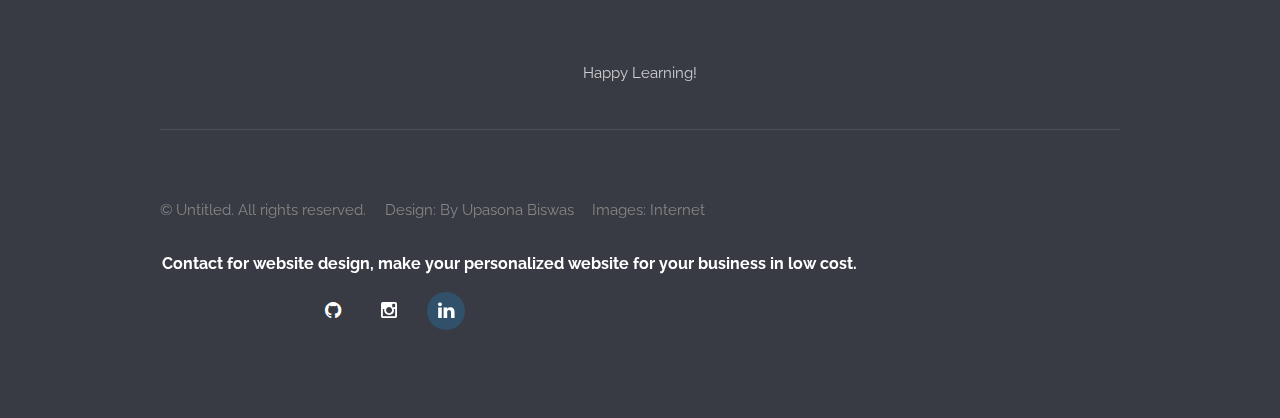
<file: mytuition/generic.html>
<!DOCTYPE html>
<!--
	Transit by TEMPLATED
	templated.co @templatedco
	Released for free under the Creative Commons Attribution 3.0 license (templated.co/license)
-->
<html lang="en">
	<head>
		<meta charset="UTF-8">
		<title>About us - mytuition</title>
		<meta http-equiv="content-type" content="text/html; charset=utf-8" />
		<meta name="description" content="" />
		<meta name="keywords" content="" />
		<!--[if lte IE 8]><script src="js/html5shiv.js"></script><![endif]-->
		<script src="js/jquery.min.js"></script>
		<script src="js/skel.min.js"></script>
		<script src="js/skel-layers.min.js"></script>
		<script src="js/init.js"></script>
		<noscript>
			<link rel="stylesheet" href="css/skel.css" />
			<link rel="stylesheet" href="css/style.css" />
			<link rel="stylesheet" href="css/style-xlarge.css" />
		</noscript>
	</head>
	<body>

		<!-- Header -->
			<header id="header">
				<h1><a href="index.html">Science Tuition</a></h1>
				<nav id="nav">
					<ul>
						<li><a href="index.html">Home</a></li>
						<li><a href="generic.html">About us</a></li>
					</ul>
				</nav>
			</header>

		<!-- Main -->
			<section id="main" class="wrapper">
				<div class="container">

					<header class="major">
						<h2>About us</h2>
						<p>Before starting, let us know why private tuition is becoming sp much important  and this is a good sign of course.</p>
					</header>

					<a href="#" class="image fit"><img src="images/student_study2.webp" alt="" /></a>
					<p><b>There are many reasons for investing in private tuition. Here are 6 things you can expect to benefit from:</b></p>

<p>1. Much smaller student to teacher ratio
Because private tuition takes place in small groups or one-to-one, students are able to focus better and are taught in a way that specifically meets their own unique needs. Here at Inicio, students attend in groups of up to six children, but teaching is always one-to-one.</p>

<p>2. The right tutor
At school, you don't have a choice about your teachers, but we match the child and the tutor following our first meeting with the child. This means students have a mentor who teaches in the most effective manner for their learning styles.</p>

<p>3. Extra review
Often in school there is only a limited time to review a child's work and understanding. That may not always be enough. Having a private tutor gives students an extra chance to review the areas in which they may be struggling.</p>

<p>4. Homework help
With a tutor, students enjoy having a guide who can make the topics that they're covering for homework less stressful, less of a chore and more of an effective learning experience.</p>

<p>5. Test practice
For students who struggle with studying for tests, private tuition helps them to develop better study skills and ultimately to perform better in exams.</p>

<p>6. Confidence
Because tutors develop a more personal relationship with their students, they are able to see and cultivate the potential within them. This is all too easy for teachers in school to miss, especially if a child is well-behaved or of average intelligence. This gives students increased confidence in their studies.</p>


				</div>
			</section>

		<!-- Footer -->
			<footer id="footer">
				<div class="container">
					<section class="links">
						<p style="text-align: center;">Happy Learning!</p>
					<!--	<div class="row">
							<section class="3u 6u(medium) 12u$(small)">
								<h3>Lorem ipsum dolor</h3>
								<ul class="unstyled">
									<li><a href="#">Lorem ipsum dolor sit</a></li>
									<li><a href="#">Nesciunt itaque, alias possimus</a></li>
									<li><a href="#">Optio rerum beatae autem</a></li>
									<li><a href="#">Nostrum nemo dolorum facilis</a></li>
									<li><a href="#">Quo fugit dolor totam</a></li>
								</ul>
							</section>
							<section class="3u 6u$(medium) 12u$(small)">
								<h3>Culpa quia, nesciunt</h3>
								<ul class="unstyled">
									<li><a href="#">Lorem ipsum dolor sit</a></li>
									<li><a href="#">Reiciendis dicta laboriosam enim</a></li>
									<li><a href="#">Corporis, non aut rerum</a></li>
									<li><a href="#">Laboriosam nulla voluptas, harum</a></li>
									<li><a href="#">Facere eligendi, inventore dolor</a></li>
								</ul>
							</section>
							<section class="3u 6u(medium) 12u$(small)">
								<h3>Neque, dolore, facere</h3>
								<ul class="unstyled">
									<li><a href="#">Lorem ipsum dolor sit</a></li>
									<li><a href="#">Distinctio, inventore quidem nesciunt</a></li>
									<li><a href="#">Explicabo inventore itaque autem</a></li>
									<li><a href="#">Aperiam harum, sint quibusdam</a></li>
									<li><a href="#">Labore excepturi assumenda</a></li>
								</ul>
							</section>
							<section class="3u$ 6u$(medium) 12u$(small)">
								<h3>Illum, tempori, saepe</h3>
								<ul class="unstyled">
									<li><a href="#">Lorem ipsum dolor sit</a></li>
									<li><a href="#">Recusandae, culpa necessita nam</a></li>
									<li><a href="#">Cupiditate, debitis adipisci blandi</a></li>
									<li><a href="#">Tempore nam, enim quia</a></li>
									<li><a href="#">Explicabo molestiae dolor labore</a></li>
								</ul>
							</section>
						</div>  -->
					</section>
					<div class="row">
						<div class="8u 12u$(medium)">
							<ul class="copyright">
								<li>&copy; Untitled. All rights reserved. </li>
								<li>Design: By Upasona Biswas</li>
								<li>Images: Internet</li>
							</ul>
						</div>
						<h4>Contact for website design, make your personalized website for your business in low cost.</h4>
						<div class="4u$ 12u$(medium)">
							<ul class="icons">
								<li>
									<a class="icon rounded fa-github" href="https://www.github.com/upasona20000/"><span class="label">Github</span></a>
								</li>
								<li>
									<a class="icon rounded fa-instagram" href="https://www.instagram.com/itz_upasona/"><span class="label">Instagram</span></a>
								</li>
								
								<li>
									<a class="icon rounded fa-linkedin"><span class="label">LinkedIn</span></a>
								</li>
							</ul>
						</div>
					</div>
				</div>
			</footer>

	</body>
</html>
</file>
<file: mytuition/css/style-xlarge.css>
/*
	Transit by TEMPLATED
	templated.co @templatedco
	Released for free under the Creative Commons Attribution 3.0 license (templated.co/license)
*/

/* Basic */

	body, input, select, textarea {
		font-size: 11pt;
	}
</file>
<file: mytuition/css/skel.css>
/* Resets (http://meyerweb.com/eric/tools/css/reset/ | v2.0 | 20110126 | License: none (public domain)) */

	html,body,div,span,applet,object,iframe,h1,h2,h3,h4,h5,h6,p,blockquote,pre,a,abbr,acronym,address,big,cite,code,del,dfn,em,img,ins,kbd,q,s,samp,small,strike,strong,sub,sup,tt,var,b,u,i,center,dl,dt,dd,ol,ul,li,fieldset,form,label,legend,table,caption,tbody,tfoot,thead,tr,th,td,article,aside,canvas,details,embed,figure,figcaption,footer,header,hgroup,menu,nav,output,ruby,section,summary,time,mark,audio,video{margin:0;padding:0;border:0;font-size:100%;font:inherit;vertical-align:baseline;}article,aside,details,figcaption,figure,footer,header,hgroup,menu,nav,section{display:block;}body{line-height:1;}ol,ul{list-style:none;}blockquote,q{quotes:none;}blockquote:before,blockquote:after,q:before,q:after{content:'';content:none;}table{border-collapse:collapse;border-spacing:0;}body{-webkit-text-size-adjust:none}

/* Box Model */

	*, *:before, *:after {
		-moz-box-sizing: border-box;
		-webkit-box-sizing: border-box;
		box-sizing: border-box;
	}

/* Container */

	.container {
		margin-left: auto;
		margin-right: auto;

		/* width: (containers) */
		width: 1200px;
	}

	/* Modifiers */

		/* 125% */
			.container.\31 25\25 {
				width: 100%;

				/* max-width: (containers * 1.25) */
				max-width: 1500px;

				/* min-width: (containers) */
				min-width: 1200px;
			}

		/* 75% */
			.container.\37 5\25 {

				/* width: (containers * 0.75) */
				width: 900px;

			}

		/* 50% */
			.container.\35 0\25 {

				/* width: (containers * 0.50) */
				width: 600px;

			}

		/* 25% */
			.container.\32 5\25 {

				/* width: (containers * 0.25) */
				width: 300px;

			}

/* Grid */

	.row {
		border-bottom: solid 1px transparent;
	}

	.row > * {
		float: left;
	}

	.row:after, .row:before {
		content: '';
		display: block;
		clear: both;
		height: 0;
	}

	.row.uniform > * > :first-child {
		margin-top: 0;
	}

	.row.uniform > * > :last-child {
		margin-bottom: 0;
	}

	/* Gutters */

		/* Normal */

			.row > * {
				/* padding: (gutters.horizontal) 0 0 (gutters.vertical) */
				padding: 0 0 0 2em;
			}

			.row {
				/* margin: -(gutters.horizontal) 0 -1px -(gutters.vertical) */
				margin: 0 0 -1px -2em;
			}

			.row.uniform > * {
				/* padding: (gutters.vertical) 0 0 (gutters.vertical) */
				padding: 2em 0 0 2em;
			}

			.row.uniform {
				/* margin: -(gutters.vertical) 0 -1px -(gutters.vertical) */
				margin: -2em 0 -1px -2em;
			}

		/* 200% */

			.row.\32 00\25 > * {
				/* padding: (gutters.horizontal) 0 0 (gutters.vertical) */
				padding: 0 0 0 4em;
			}

			.row.\32 00\25 {
				/* margin: -(gutters.horizontal) 0 -1px -(gutters.vertical) */
				margin: 0 0 -1px -4em;
			}

			.row.uniform.\32 00\25 > * {
				/* padding: (gutters.vertical) 0 0 (gutters.vertical) */
				padding: 4em 0 0 4em;
			}

			.row.uniform.\32 00\25 {
				/* margin: -(gutters.vertical) 0 -1px -(gutters.vertical) */
				margin: -4em 0 -1px -4em;
			}

		/* 150% */

			.row.\31 50\25 > * {
				/* padding: (gutters.horizontal) 0 0 (gutters.vertical) */
				padding: 0 0 0 1.5em;
			}

			.row.\31 50\25 {
				/* margin: -(gutters.horizontal) 0 -1px -(gutters.vertical) */
				margin: 0 0 -1px -1.5em;
			}

			.row.uniform.\31 50\25 > * {
				/* padding: (gutters.vertical) 0 0 (gutters.vertical) */
				padding: 1.5em 0 0 1.5em;
			}

			.row.uniform.\31 50\25 {
				/* margin: -(gutters.vertical) 0 -1px -(gutters.vertical) */
				margin: -1.5em 0 -1px -1.5em;
			}

		/* 50% */

			.row.\35 0\25 > * {
				/* padding: (gutters.horizontal) 0 0 (gutters.vertical) */
				padding: 0 0 0 1em;
			}

			.row.\35 0\25 {
				/* margin: -(gutters.horizontal) 0 -1px -(gutters.vertical) */
				margin: 0 0 -1px -1em;
			}

			.row.uniform.\35 0\25 > * {
				/* padding: (gutters.vertical) 0 0 (gutters.vertical) */
				padding: 1em 0 0 1em;
			}

			.row.uniform.\35 0\25 {
				/* margin: -(gutters.vertical) 0 -1px -(gutters.vertical) */
				margin: -1em 0 -1px -1em;
			}

		/* 25% */

			.row.\32 5\25 > * {
				/* padding: (gutters.horizontal) 0 0 (gutters.vertical) */
				padding: 0 0 0 0.5em;
			}

			.row.\32 5\25 {
				/* margin: -(gutters.horizontal) 0 -1px -(gutters.vertical) */
				margin: 0 0 -1px -0.5em;
			}

			.row.uniform.\32 5\25 > * {
				/* padding: (gutters.vertical) 0 0 (gutters.vertical) */
				padding: 0.5em 0 0 0.5em;
			}

			.row.uniform.\32 5\25 {
				/* margin: -(gutters.vertical) 0 -1px -(gutters.vertical) */
				margin: -0.5em 0 -1px -0.5em;
			}

		/* 0% */

			.row.\30 \25 > * {
				padding: 0;
			}

			.row.\30 \25 {
				margin: 0 0 -1px 0;
			}

	/* Cells */

		.\31 2u, .\31 2u\24 { width: 100%; clear: none; margin-left: 0; }
		.\31 1u, .\31 1u\24 { width: 91.6666666667%; clear: none; margin-left: 0; }
		.\31 0u, .\31 0u\24 { width: 83.3333333333%; clear: none; margin-left: 0; }
		.\39 u, .\39 u\24 { width: 75%; clear: none; margin-left: 0; }
		.\38 u, .\38 u\24 { width: 66.6666666667%; clear: none; margin-left: 0; }
		.\37 u, .\37 u\24 { width: 58.3333333333%; clear: none; margin-left: 0; }
		.\36 u, .\36 u\24 { width: 50%; clear: none; margin-left: 0; }
		.\35 u, .\35 u\24 { width: 41.6666666667%; clear: none; margin-left: 0; }
		.\34 u, .\34 u\24 { width: 33.3333333333%; clear: none; margin-left: 0; }
		.\33 u, .\33 u\24 { width: 25%; clear: none; margin-left: 0; }
		.\32 u, .\32 u\24 { width: 16.6666666667%; clear: none; margin-left: 0; }
		.\31 u, .\31 u\24 { width: 8.3333333333%; clear: none; margin-left: 0; }

		.\31 2u\24 + *,
		.\31 1u\24 + *,
		.\31 0u\24 + *,
		.\39 u\24 + *,
		.\38 u\24 + *,
		.\37 u\24 + *,
		.\36 u\24 + *,
		.\35 u\24 + *,
		.\34 u\24 + *,
		.\33 u\24 + *,
		.\32 u\24 + *,
		.\31 u\24 + * {
			clear: left;
		}

		.\-11u { margin-left: 91.6666666667% }
		.\-10u { margin-left: 83.3333333333% }
		.\-9u { margin-left: 75% }
		.\-8u { margin-left: 66.6666666667% }
		.\-7u { margin-left: 58.3333333333% }
		.\-6u { margin-left: 50% }
		.\-5u { margin-left: 41.6666666667% }
		.\-4u { margin-left: 33.3333333333% }
		.\-3u { margin-left: 25% }
		.\-2u { margin-left: 16.6666666667% }
		.\-1u { margin-left: 8.3333333333% }
</file>
<file: mytuition/css/style.css>
@charset "UTF-8";
@import url(font-awesome.min.css);
@import url(http://fonts.googleapis.com/css?family=Raleway:700,400);

/*
	Transit by TEMPLATED
	templated.co @templatedco
	Released for free under the Creative Commons Attribution 3.0 license (templated.co/license)
*/

/* Basic */

	body {
		background: #fff;
	}

		body.is-loading *, body.is-loading *:before, body.is-loading *:after {
			-moz-animation: none !important;
			-webkit-animation: none !important;
			-o-animation: none !important;
			-ms-animation: none !important;
			animation: none !important;
			-moz-transition: none !important;
			-webkit-transition: none !important;
			-o-transition: none !important;
			-ms-transition: none !important;
			transition: none !important;
		}

	body, input, select, textarea {
		color: #444;
		font-family: "Raleway", Helvetica, sans-serif;
		font-size: 13pt;
		font-weight: 400;
		line-height: 1.65em;
	}

	a {
		color: #383b43;
		text-decoration: none;
	}

		a:active, a:hover {
			text-decoration: underline;
		}

	strong, b {
		color: #474747;
		font-weight: 700;
	}

	em, i {
		font-style: italic;
	}

	p {
		margin: 0 0 2em 0;
	}

	h1, h2, h3, h4, h5, h6 {
		color: #474747;
		font-weight: 700;
		line-height: 1em;
		margin: 0 0 1em 0;
	}

		h1 a, h2 a, h3 a, h4 a, h5 a, h6 a {
			color: inherit;
			text-decoration: none;
		}

	h2 {
		font-size: 1.75em;
		line-height: 1.5em;
	}

	h3 {
		font-size: 1.35em;
		line-height: 1.5em;
	}

	h4 {
		font-size: 1.1em;
		line-height: 1.5em;
	}

	h5 {
		font-size: 0.9em;
		line-height: 1.5em;
	}

	h6 {
		font-size: 0.7em;
		line-height: 1.5em;
	}

	sub {
		font-size: 0.8em;
		position: relative;
		top: 0.5em;
	}

	sup {
		font-size: 0.8em;
		position: relative;
		top: -0.5em;
	}

	hr {
		border: 0;
		border-bottom: solid 1px rgba(144, 144, 144, 0.25);
		margin: 2em 0;
	}

		hr.major {
			margin: 3em 0;
		}

	blockquote {
		border-left: solid 4px rgba(144, 144, 144, 0.25);
		font-style: italic;
		margin: 0 0 2em 0;
		padding: 0.5em 0 0.5em 2em;
	}

	code {
		background: rgba(144, 144, 144, 0.075);
		border-radius: 4px;
		border: solid 1px rgba(144, 144, 144, 0.25);
		font-family: "Courier New", monospace;
		font-size: 0.9em;
		margin: 0 0.25em;
		padding: 0.25em 0.65em;
	}

	pre {
		-webkit-overflow-scrolling: touch;
		font-family: "Courier New", monospace;
		font-size: 0.9em;
		margin: 0 0 2em 0;
	}

		pre code {
			display: block;
			line-height: 1.75em;
			padding: 1em 1.5em;
			overflow-x: auto;
		}

	.align-left {
		text-align: left;
	}

	.align-center {
		text-align: center;
	}

	.align-right {
		text-align: right;
	}

/* Section/Article */

	section.special, article.special {
		text-align: center;
	}

	header p {
		color: #858585;
		position: relative;
		margin: 0 0 1.5em 0;
	}

	header h2 + p {
		font-size: 1.25em;
		margin-top: -1em;
		line-height: 1.5em;
	}

	header h3 + p {
		font-size: 1.1em;
		margin-top: -0.8em;
		line-height: 1.5em;
	}

	header h4 + p,
	header h5 + p,
	header h6 + p {
		font-size: 0.9em;
		margin-top: -0.6em;
		line-height: 1.5em;
	}

	header.major {
		text-align: center;
		margin-bottom: 4em;
	}

		header.major h2 {
			font-size: 3em;
			margin-bottom: 0.5em;
		}

		header.major p {
			font-size: 1.5em;
		}

/* Form */

	form {
		margin: 0 0 2em 0;
	}

	label {
		color: #474747;
		display: block;
		font-size: 0.9em;
		font-weight: 700;
		margin: 0 0 1em 0;
	}

	input[type="text"],
	input[type="password"],
	input[type="email"],
	select,
	textarea {
		-moz-appearance: none;
		-webkit-appearance: none;
		-o-appearance: none;
		-ms-appearance: none;
		appearance: none;
		background: rgba(144, 144, 144, 0.075);
		border-radius: 4px;
		border: none;
		color: inherit;
		display: block;
		outline: 0;
		padding: 0 1em;
		text-decoration: none;
		width: 100%;
	}

		input[type="text"]:invalid,
		input[type="password"]:invalid,
		input[type="email"]:invalid,
		select:invalid,
		textarea:invalid {
			box-shadow: none;
		}

		input[type="text"]:focus,
		input[type="password"]:focus,
		input[type="email"]:focus,
		select:focus,
		textarea:focus {
			border-color: #383b43;
			box-shadow: 0 0 0 1px #383b43;
		}

	.select-wrapper {
		text-decoration: none;
		display: block;
		position: relative;
	}

		.select-wrapper:before {
			content: "";
			-moz-osx-font-smoothing: grayscale;
			-webkit-font-smoothing: antialiased;
			font-family: FontAwesome;
			font-style: normal;
			font-weight: normal;
			text-transform: none !important;
		}

		.select-wrapper:before {
			color: rgba(144, 144, 144, 0.25);
			display: block;
			height: 2.75em;
			line-height: 2.75em;
			pointer-events: none;
			position: absolute;
			right: 0;
			text-align: center;
			top: 0;
			width: 2.75em;
		}

		.select-wrapper select::-ms-expand {
			display: none;
		}

	input[type="text"],
	input[type="password"],
	input[type="email"],
	select {
		height: 2.75em;
	}

	textarea {
		padding: 0.75em 1em;
	}

	input[type="checkbox"],
	input[type="radio"] {
		-moz-appearance: none;
		-webkit-appearance: none;
		-o-appearance: none;
		-ms-appearance: none;
		appearance: none;
		display: block;
		float: left;
		margin-right: -2em;
		opacity: 0;
		width: 1em;
		z-index: -1;
	}

		input[type="checkbox"] + label,
		input[type="radio"] + label {
			text-decoration: none;
			color: #444;
			cursor: pointer;
			display: inline-block;
			font-size: 1em;
			font-weight: 400;
			padding-left: 2.4em;
			padding-right: 0.75em;
			position: relative;
		}

			input[type="checkbox"] + label:before,
			input[type="radio"] + label:before {
				-moz-osx-font-smoothing: grayscale;
				-webkit-font-smoothing: antialiased;
				font-family: FontAwesome;
				font-style: normal;
				font-weight: normal;
				text-transform: none !important;
			}

			input[type="checkbox"] + label:before,
			input[type="radio"] + label:before {
				background: rgba(144, 144, 144, 0.075);
				border-radius: 4px;
				border: solid 1px rgba(144, 144, 144, 0.25);
				content: '';
				display: inline-block;
				height: 1.65em;
				left: 0;
				line-height: 1.58125em;
				position: absolute;
				text-align: center;
				top: 0;
				width: 1.65em;
			}

		input[type="checkbox"]:checked + label:before,
		input[type="radio"]:checked + label:before {
			background: #3cadd4;
			border-color: #3cadd4;
			color: #ffffff;
			content: '\f00c';
		}

		input[type="checkbox"]:focus + label:before,
		input[type="radio"]:focus + label:before {
			border-color: #383b43;
			box-shadow: 0 0 0 1px #383b43;
		}

	input[type="checkbox"] + label:before {
		border-radius: 4px;
	}

	input[type="radio"] + label:before {
		border-radius: 100%;
	}

	::-webkit-input-placeholder {
		color: #858585 !important;
		opacity: 1.0;
	}

	:-moz-placeholder {
		color: #858585 !important;
		opacity: 1.0;
	}

	::-moz-placeholder {
		color: #858585 !important;
		opacity: 1.0;
	}

	:-ms-input-placeholder {
		color: #858585 !important;
		opacity: 1.0;
	}

	.formerize-placeholder {
		color: #858585 !important;
		opacity: 1.0;
	}

/* Box */

	.box {
		border-radius: 4px;
		border: solid 1px rgba(144, 144, 144, 0.25);
		margin-bottom: 2em;
		padding: 1.5em;
	}

		.box > :last-child,
		.box > :last-child > :last-child,
		.box > :last-child > :last-child > :last-child {
			margin-bottom: 0;
		}

		.box.alt {
			border: 0;
			border-radius: 0;
			padding: 0;
		}

/* Icon */

	.icon {
		text-decoration: none;
		border-bottom: none;
		position: relative;
	}

		.icon:before {
			-moz-osx-font-smoothing: grayscale;
			-webkit-font-smoothing: antialiased;
			font-family: FontAwesome;
			font-style: normal;
			font-weight: normal;
			text-transform: none !important;
		}

		.icon:active, .icon:hover {
			text-decoration: none;
		}

		.icon > .label {
			display: none;
		}

		.icon.rounded {
			background-color: #383b43;
			border-radius: 100%;
			color: #ffffff;
			display: inline-block;
			height: 3.25em;
			line-height: 3.25em;
			text-align: center;
			width: 3.25em;
		}

			.icon.rounded.big {
				font-size: 2.5em;
				margin-bottom: 0.5em;
			}

			.icon.rounded.color1 {
				background-color: #3cadd4;
			}

			.icon.rounded.color2 {
				background-color: #3c61d4;
			}

			.icon.rounded.color3 {
				background-color: #633cd4;
			}

			.icon.rounded.color4 {
				background-color: #af3cd4;
			}

			.icon.rounded.color5 {
				background-color: #d43cad;
			}

			.icon.rounded.color6 {
				background-color: #d43c61;
			}

			.icon.rounded.color7 {
				background-color: #d4633c;
			}

			.icon.rounded.color8 {
				background-color: #d4af3c;
			}

			.icon.rounded.color9 {
				background-color: #add43c;
			}

			.icon.rounded.color10 {
				background-color: #61d43c;
			}

			.icon.rounded.fa-twitter {
				background-color: #2daae4;
			}

			.icon.rounded.fa-facebook {
				background-color: #39599f;
			}

			.icon.rounded.fa-google-plus {
				background-color: #c91e1f;
			}

			.icon.rounded.fa-dribbble {
				background-color: #c4376b;
			}

			.icon.rounded.fa-tumblr, .icon.rounded.fa-linkedin {
				background-color: #31516a;
			}

			.icon.rounded.fa-rss {
				background-color: #f2600b;
			}

/* Image */

	.image {
		border-radius: 4px;
		border: 0;
		display: inline-block;
		position: relative;
	}

		.image img {
			border-radius: 4px;
			display: block;
		}

		.image.left {
			float: left;
			padding: 0 1.5em 1em 0;
			top: 0.25em;
		}

		.image.right {
			float: right;
			padding: 0 0 1em 1.5em;
			top: 0.25em;
		}

		.image.left, .image.right {
			max-width: 40%;
		}

			.image.left img, .image.right img {
				width: 100%;
			}

		.image.fit {
			display: block;
			margin: 0 0 2em 0;
			width: 100%;
		}

			.image.fit img {
				width: 100%;
			}

/* List */

	ol {
		list-style: decimal;
		margin: 0 0 2em 0;
		padding-left: 1.25em;
	}

		ol li {
			padding-left: 0.25em;
		}

	ul {
		list-style: disc;
		margin: 0 0 2em 0;
		padding-left: 1em;
	}

		ul li {
			padding-left: 0.5em;
		}

		ul.alt {
			list-style: none;
			padding-left: 0;
		}

			ul.alt li {
				border-top: solid 1px rgba(144, 144, 144, 0.25);
				padding: 0.5em 0;
			}

				ul.alt li:first-child {
					border-top: 0;
					padding-top: 0;
				}

		ul.unstyled {
			list-style: none;
			padding-left: 0;
		}

			ul.unstyled li {
				padding: 0.4em 0;
			}

		ul.icons {
			cursor: default;
			list-style: none;
			padding-left: 0;
		}

			ul.icons li {
				display: inline-block;
				padding: 0 1em 0 0;
			}

				ul.icons li:last-child {
					padding-right: 0;
				}

				ul.icons li .icon:before {
					font-size: 2em;
				}

		ul.actions {
			cursor: default;
			list-style: none;
			padding-left: 0;
		}

			ul.actions li {
				display: inline-block;
				padding: 0 1em 0 0;
				vertical-align: middle;
			}

				ul.actions li:last-child {
					padding-right: 0;
				}

			ul.actions.small li {
				padding: 0 0.5em 0 0;
			}

			ul.actions.vertical li {
				display: block;
				padding: 1em 0 0 0;
			}

				ul.actions.vertical li:first-child {
					padding-top: 0;
				}

				ul.actions.vertical li > * {
					margin-bottom: 0;
				}

			ul.actions.vertical.small li {
				padding: 0.5em 0 0 0;
			}

				ul.actions.vertical.small li:first-child {
					padding-top: 0;
				}

			ul.actions.fit {
				display: table;
				margin-left: -1em;
				padding: 0;
				table-layout: fixed;
				width: calc(100% + 1em);
			}

				ul.actions.fit li {
					display: table-cell;
					padding: 0 0 0 1em;
				}

					ul.actions.fit li > * {
						margin-bottom: 0;
					}

				ul.actions.fit.small {
					margin-left: -0.5em;
					width: calc(100% + 0.5em);
				}

					ul.actions.fit.small li {
						padding: 0 0 0 0.5em;
					}

	dl {
		margin: 0 0 2em 0;
	}

/* Table */

	.table-wrapper {
		-webkit-overflow-scrolling: touch;
		overflow-x: auto;
	}

	table {
		margin: 0 0 2em 0;
		width: 100%;
	}

		table tbody tr {
			border: solid 1px rgba(144, 144, 144, 0.25);
			border-left: 0;
			border-right: 0;
		}

			table tbody tr:nth-child(2n + 1) {
				background-color: rgba(144, 144, 144, 0.075);
			}

		table td {
			padding: 0.75em 0.75em;
		}

		table th {
			color: #474747;
			font-size: 0.9em;
			font-weight: 700;
			padding: 0 0.75em 0.75em 0.75em;
			text-align: left;
		}

		table thead {
			border-bottom: solid 2px rgba(144, 144, 144, 0.25);
		}

		table tfoot {
			border-top: solid 2px rgba(144, 144, 144, 0.25);
		}

		table.alt {
			border-collapse: separate;
		}

			table.alt tbody tr td {
				border: solid 1px rgba(144, 144, 144, 0.25);
				border-left-width: 0;
				border-top-width: 0;
			}

				table.alt tbody tr td:first-child {
					border-left-width: 1px;
				}

			table.alt tbody tr:first-child td {
				border-top-width: 1px;
			}

			table.alt thead {
				border-bottom: 0;
			}

			table.alt tfoot {
				border-top: 0;
			}

/* Button */

	input[type="submit"],
	input[type="reset"],
	input[type="button"],
	.button {
		-moz-appearance: none;
		-webkit-appearance: none;
		-o-appearance: none;
		-ms-appearance: none;
		appearance: none;
		-moz-transition: background-color 0.2s ease-in-out, color 0.2s ease-in-out;
		-webkit-transition: background-color 0.2s ease-in-out, color 0.2s ease-in-out;
		-o-transition: background-color 0.2s ease-in-out, color 0.2s ease-in-out;
		-ms-transition: background-color 0.2s ease-in-out, color 0.2s ease-in-out;
		transition: background-color 0.2s ease-in-out, color 0.2s ease-in-out;
		background-color: #3cadd4;
		border-radius: 30px;
		border: 0;
		color: #ffffff !important;
		cursor: pointer;
		display: inline-block;
		font-weight: 400;
		height: 2.85em;
		line-height: 2.95em;
		padding: 0 2em;
		text-align: center;
		text-decoration: none;
		white-space: nowrap;
	}

		input[type="submit"]:hover,
		input[type="reset"]:hover,
		input[type="button"]:hover,
		.button:hover {
			background-color: #51b6d9;
			text-decoration: none;
		}

		input[type="submit"]:active,
		input[type="reset"]:active,
		input[type="button"]:active,
		.button:active {
			background-color: #2da2ca;
			text-decoration: none;
		}

		input[type="submit"].icon,
		input[type="reset"].icon,
		input[type="button"].icon,
		.button.icon {
			padding-left: 1.35em;
		}

			input[type="submit"].icon:before,
			input[type="reset"].icon:before,
			input[type="button"].icon:before,
			.button.icon:before {
				margin-right: 0.5em;
			}

		input[type="submit"].fit,
		input[type="reset"].fit,
		input[type="button"].fit,
		.button.fit {
			display: block;
			margin: 0 0 1em 0;
			width: 100%;
		}

		input[type="submit"].small,
		input[type="reset"].small,
		input[type="button"].small,
		.button.small {
			font-size: 0.8em;
		}

		input[type="submit"].big,
		input[type="reset"].big,
		input[type="button"].big,
		.button.big {
			font-size: 1.35em;
		}

		input[type="submit"].alt,
		input[type="reset"].alt,
		input[type="button"].alt,
		.button.alt {
			background-color: transparent;
			box-shadow: inset 0 0 0 2px rgba(144, 144, 144, 0.25);
			color: #474747 !important;
		}

			input[type="submit"].alt:hover,
			input[type="reset"].alt:hover,
			input[type="button"].alt:hover,
			.button.alt:hover {
				background-color: rgba(144, 144, 144, 0.075);
			}

			input[type="submit"].alt:active,
			input[type="reset"].alt:active,
			input[type="button"].alt:active,
			.button.alt:active {
				background-color: rgba(144, 144, 144, 0.2);
			}

			input[type="submit"].alt.icon:before,
			input[type="reset"].alt.icon:before,
			input[type="button"].alt.icon:before,
			.button.alt.icon:before {
				color: #858585;
			}

		input[type="submit"].special,
		input[type="reset"].special,
		input[type="button"].special,
		.button.special {
			background-color: #383b43;
			color: #ffffff !important;
		}

			input[type="submit"].special:hover,
			input[type="reset"].special:hover,
			input[type="button"].special:hover,
			.button.special:hover {
				background-color: #444751;
			}

			input[type="submit"].special:active,
			input[type="reset"].special:active,
			input[type="button"].special:active,
			.button.special:active {
				background-color: #2c2f35;
			}

		input[type="submit"].disabled, input[type="submit"]:disabled,
		input[type="reset"].disabled,
		input[type="reset"]:disabled,
		input[type="button"].disabled,
		input[type="button"]:disabled,
		.button.disabled,
		.button:disabled {
			background-color: #444 !important;
			box-shadow: inset 0 -0.15em 0 0 rgba(0, 0, 0, 0.15);
			color: #fff !important;
			cursor: default;
			opacity: 0.25;
		}

/* Header */

	body.landing #header {
		background-color: transparent;
		left: 0;
		position: absolute;
		top: 0;
	}

		body.landing #header nav a {
			color: rgba(255, 255, 255, 0.5);
		}

	#header {
		background-color: #383b43;
		color: #ffffff;
		cursor: default;
		font-size: 1.1em;
		height: 6em;
		line-height: 6em;
		width: 100%;
		z-index: 10000;
	}

		#header h1 {
			color: #ffffff;
			height: inherit;
			left: 3em;
			line-height: inherit;
			margin: 0;
			padding: 0;
			position: absolute;
		}

			#header h1 a {
				font-size: 1.25em;
			}

		#header nav {
			height: inherit;
			line-height: inherit;
			position: absolute;
			right: 3em;
			vertical-align: middle;
		}

			#header nav > ul {
				list-style: none;
				margin: 0;
				padding-left: 0;
			}

				#header nav > ul > li {
					border-radius: 4px;
					display: inline-block;
					margin-left: 2em;
					padding-left: 0;
				}

					#header nav > ul > li a {
						-moz-transition: color 0.2s ease-in-out;
						-webkit-transition: color 0.2s ease-in-out;
						-o-transition: color 0.2s ease-in-out;
						-ms-transition: color 0.2s ease-in-out;
						transition: color 0.2s ease-in-out;
						color: #cdced0;
						display: inline-block;
						text-decoration: none;
					}

						#header nav > ul > li a:active, #header nav > ul > li a:hover {
							color: #ffffff;
						}

					#header nav > ul > li:first-child {
						margin-left: 0;
					}

					#header nav > ul > li .button {
						background-color: #fff;
						color: #444 !important;
						height: 2.25em;
						line-height: 2.25em;
						margin-bottom: 0;
						padding: 0 1em;
						position: relative;
						top: -0.075em;
						vertical-align: middle;
					}

		#header .container {
			position: relative;
		}

			#header .container h1 {
				left: 0;
			}

			#header .container nav {
				right: 0;
			}

/* Banner */

	#banner {
		background-image: url(../images/dark_tint.png), url(../images/bokeh_car_lights_bg.jpg);
		background-position: center center;
		background-size: cover;
		color: #ffffff;
		padding: 14em 0em 14em;
		text-align: center;
	}

		#banner :last-child {
			margin-bottom: 0;
		}

		#banner h2 {
			color: #ffffff;
			font-size: 4em;
			line-height: 1.25em;
			margin: 0 0 0.5em 0;
			padding: 0;
		}

		#banner p {
			font-size: 1.5em;
			margin-bottom: 1.75em;
		}

/* Wrapper */

	.wrapper {
		padding: 6em 0em 4em;
		/* Style 1 Wrapper */
		/* Style 2 Wrapper */
		/* Style 3 Wrapper */
	}

		.wrapper.style1 {
			background-color: #F5F5F5;
			border-bottom: 1px solid rgba(144, 144, 144, 0.25);
			border-top: 1px solid rgba(144, 144, 144, 0.25);
		}

			.wrapper.style1 .box {
				background-color: #fff;
				padding: 3em 2.5em;
			}

				.wrapper.style1 .box h2, .wrapper.style1 .box h3, .wrapper.style1 .box h4, .wrapper.style1 .box h5, .wrapper.style1 .box h6 {
					color: #858585;
				}

		.wrapper.style2 .profiles {
			border-bottom: 1px solid rgba(144, 144, 144, 0.25);
			border-top: 1px solid rgba(144, 144, 144, 0.25);
			margin-bottom: 4em;
			padding-top: 4em;
		}

		.wrapper.style2 .profile {
			margin-bottom: 2em;
			text-align: left;
		}

			.wrapper.style2 .profile img {
				border-radius: 50%;
				float: left;
				margin-bottom: 1em;
				margin-right: 1em;
			}

			.wrapper.style2 .profile h4 {
				margin-bottom: 0;
				margin-top: 1em;
			}

		.wrapper.style2 footer {
			margin-left: auto;
			margin-right: auto;
			width: 70%;
		}

			.wrapper.style2 footer p {
				margin-bottom: 3em;
			}

		.wrapper.style3 {
			background-color: #3cadd4;
			color: #ffffff;
		}

			.wrapper.style3 h2, .wrapper.style3 h3, .wrapper.style3 p {
				color: #ffffff;
			}

			.wrapper.style3 input[type="text"],
			.wrapper.style3 input[type="password"],
			.wrapper.style3 input[type="email"],
			.wrapper.style3 select,
			.wrapper.style3 textarea {
				background-color: #fff;
				color: #444;
			}

/* Footer */

	#footer {
		background: #383b43;
		padding: 6em 0em 4em;
	}

		#footer h2, #footer h3, #footer h4 {
			color: #ffffff;
		}

		#footer p, #footer a, #footer li {
			color: #cdced0;
		}

		#footer .links {
			border-bottom: 1px solid rgba(144, 144, 144, 0.25);
			margin-bottom: 4em;
			padding-bottom: 1em;
		}

		#footer .copyright {
			margin-top: 0.65em;
			padding: 0;
		}

			#footer .copyright li {
				color: #858585;
				display: inline-block;
				list-style: none;
				margin-left: 0.5em;
				padding-left: 0.5em;
			}

				#footer .copyright li:first-child {
					margin-left: 0;
					padding-left: 0;
				}

			#footer .copyright a {
				color: #858585;
			}

		#footer .icons {
			text-align: right;
		}

		#footer a.icon {
			color: #ffffff;
			font-size: 0.65em;
			height: 4em;
			line-height: 4em;
			width: 4em;
			cursor: pointer;
		}

/* Grid Demo */

	.grid-demo {
		display: block;
		margin: 0 0 2em 0;
	}

		.grid-demo span {
			background: #8d93a0;
			border-radius: 4px;
			color: rgba(0, 0, 0, 0.25);
			display: block;
			font-weight: 700;
			height: 2.75em;
			line-height: 2.75em;
			text-align: center;
		}

		.grid-demo .row.flush > div span {
			border-radius: 0;
		}

		.grid-demo .row.flush > div:first-child span {
			border-radius: 4px 0 0 4px;
		}

		.grid-demo .row.flush > div:last-child span {
			border-radius: 0 4px 4px 0;
		}
</file>
